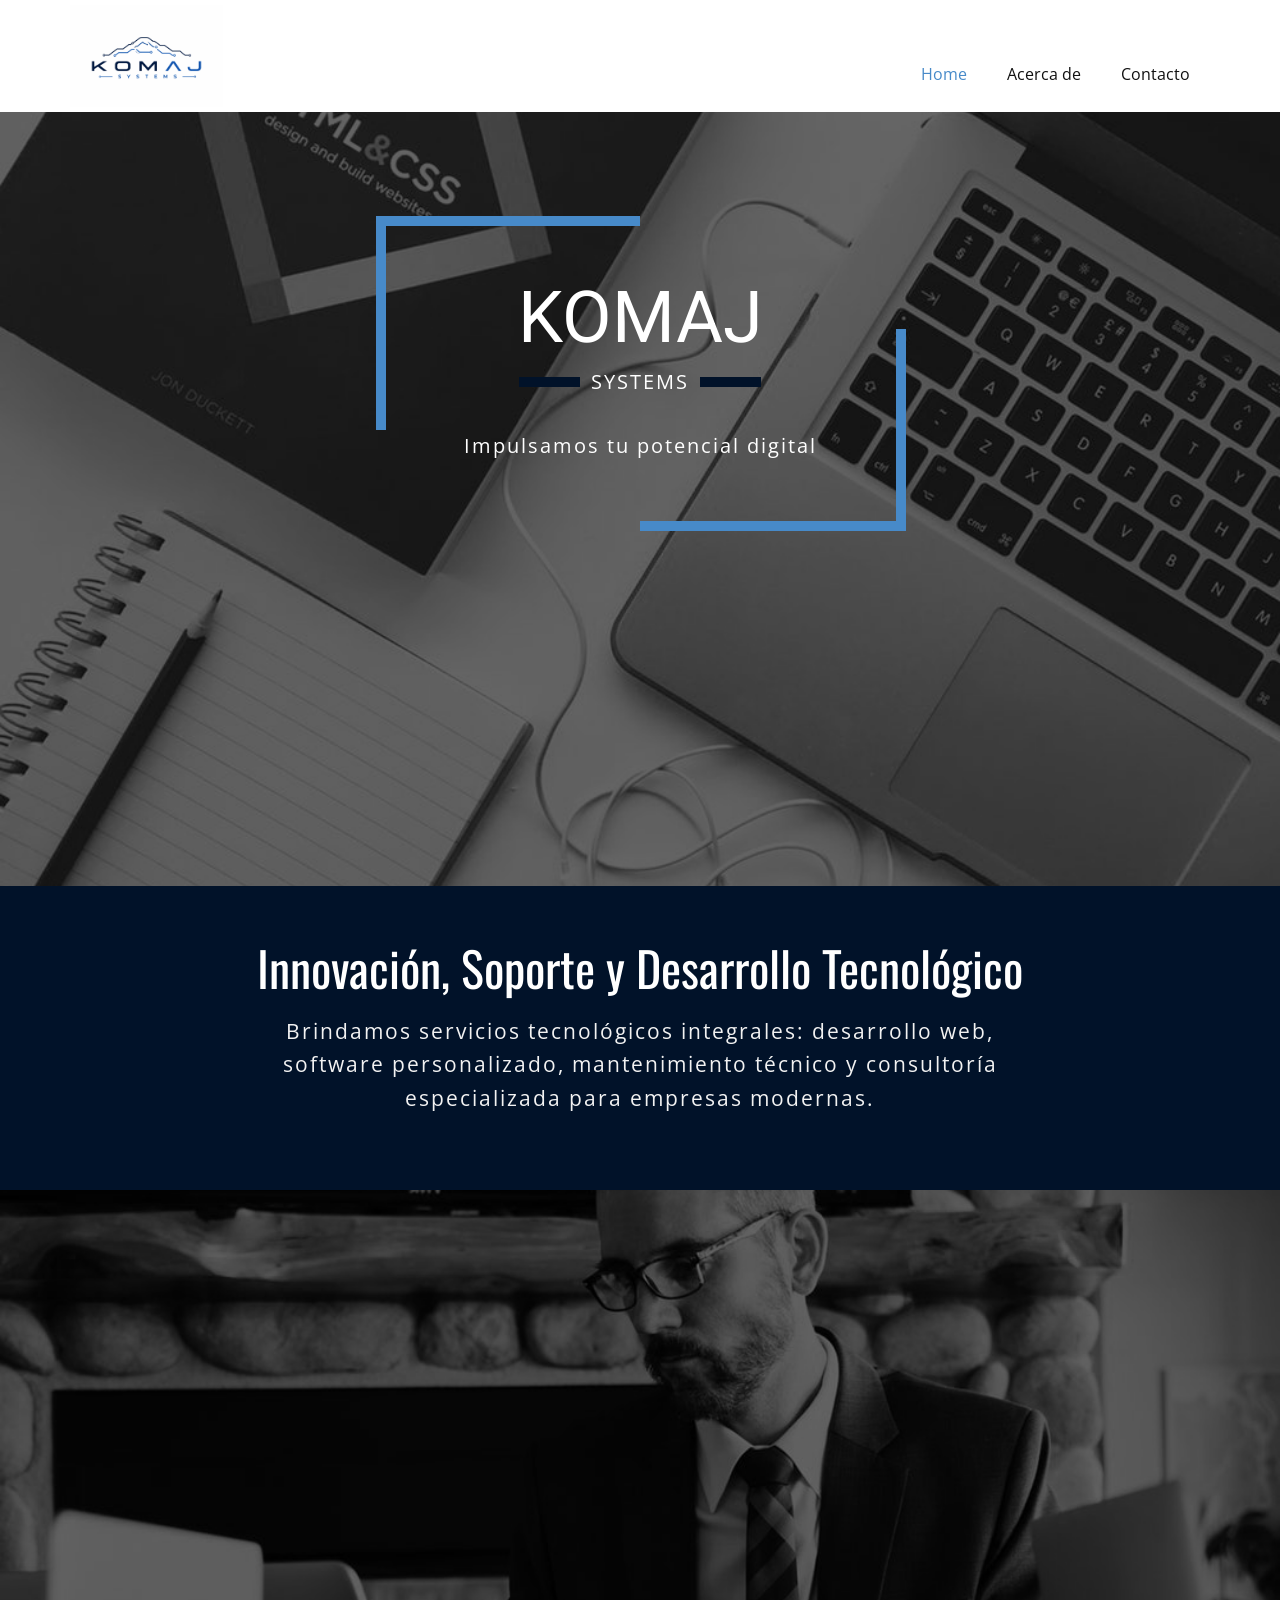
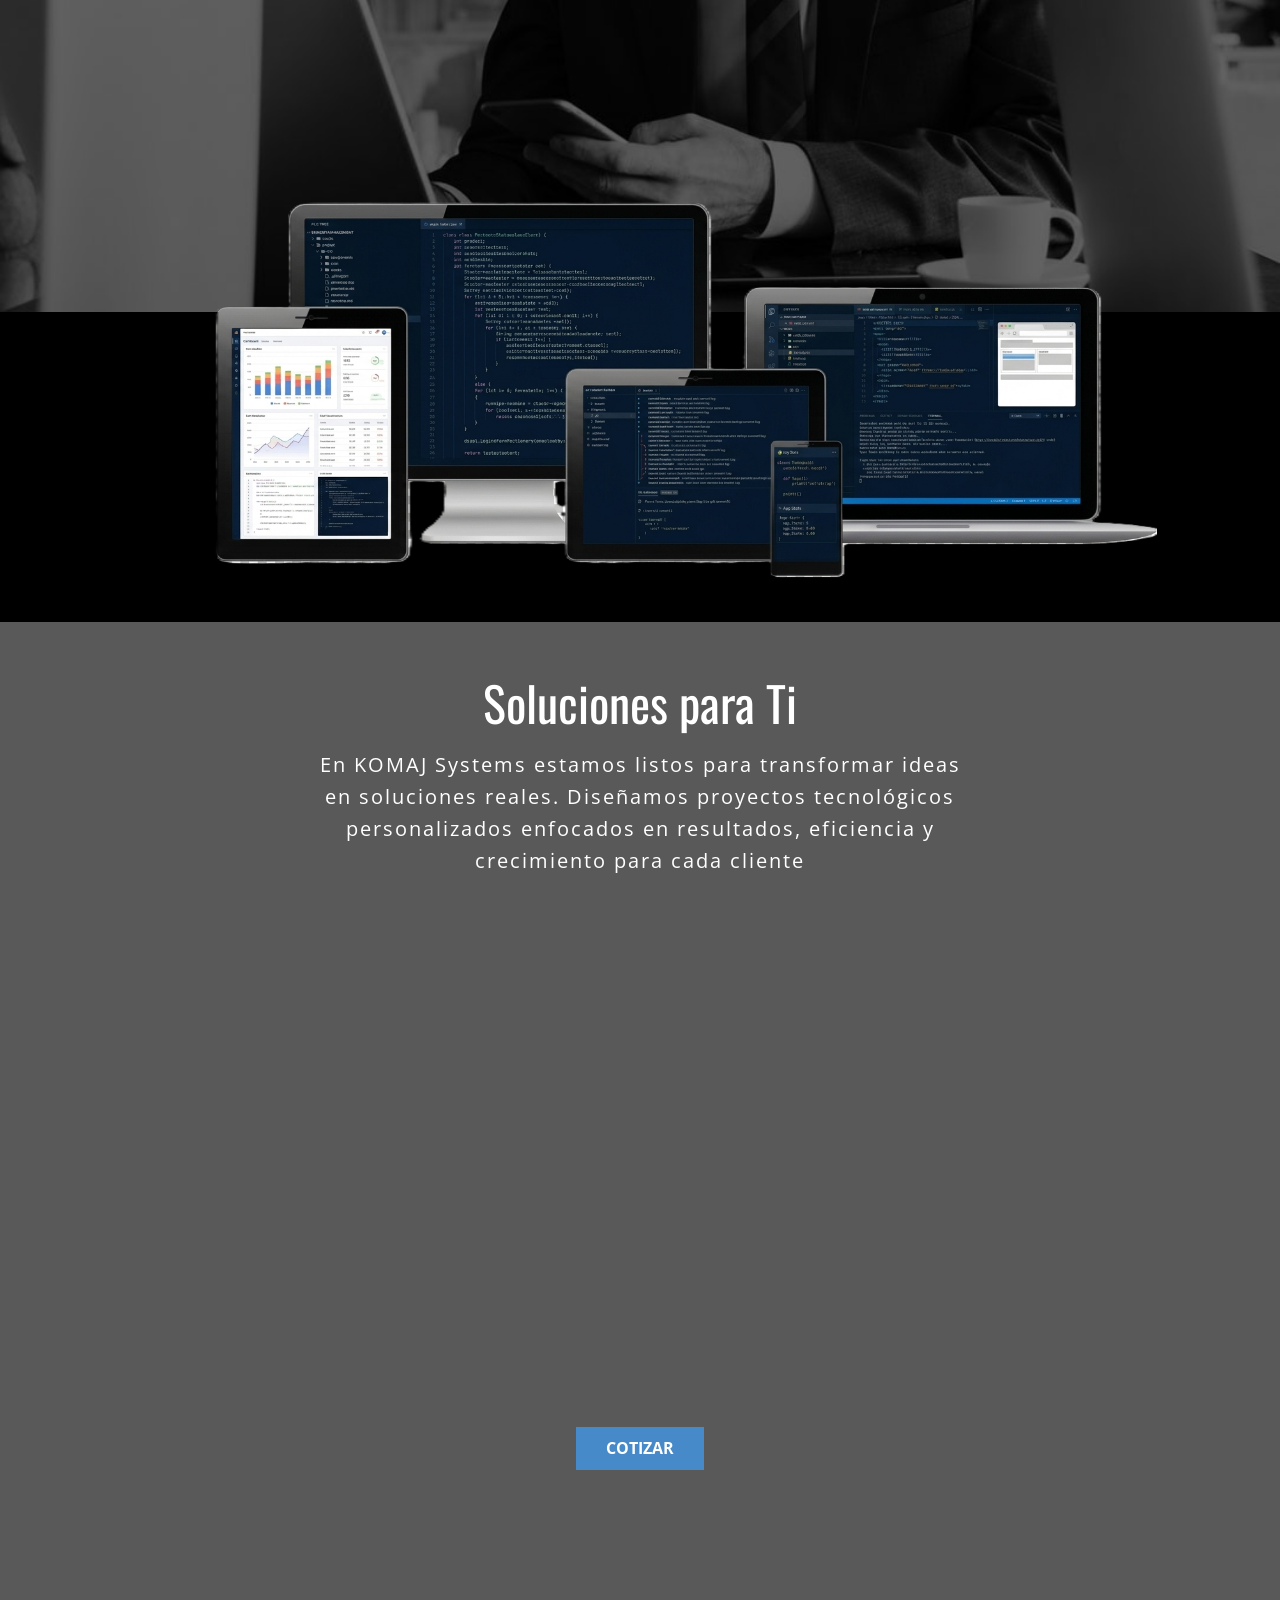
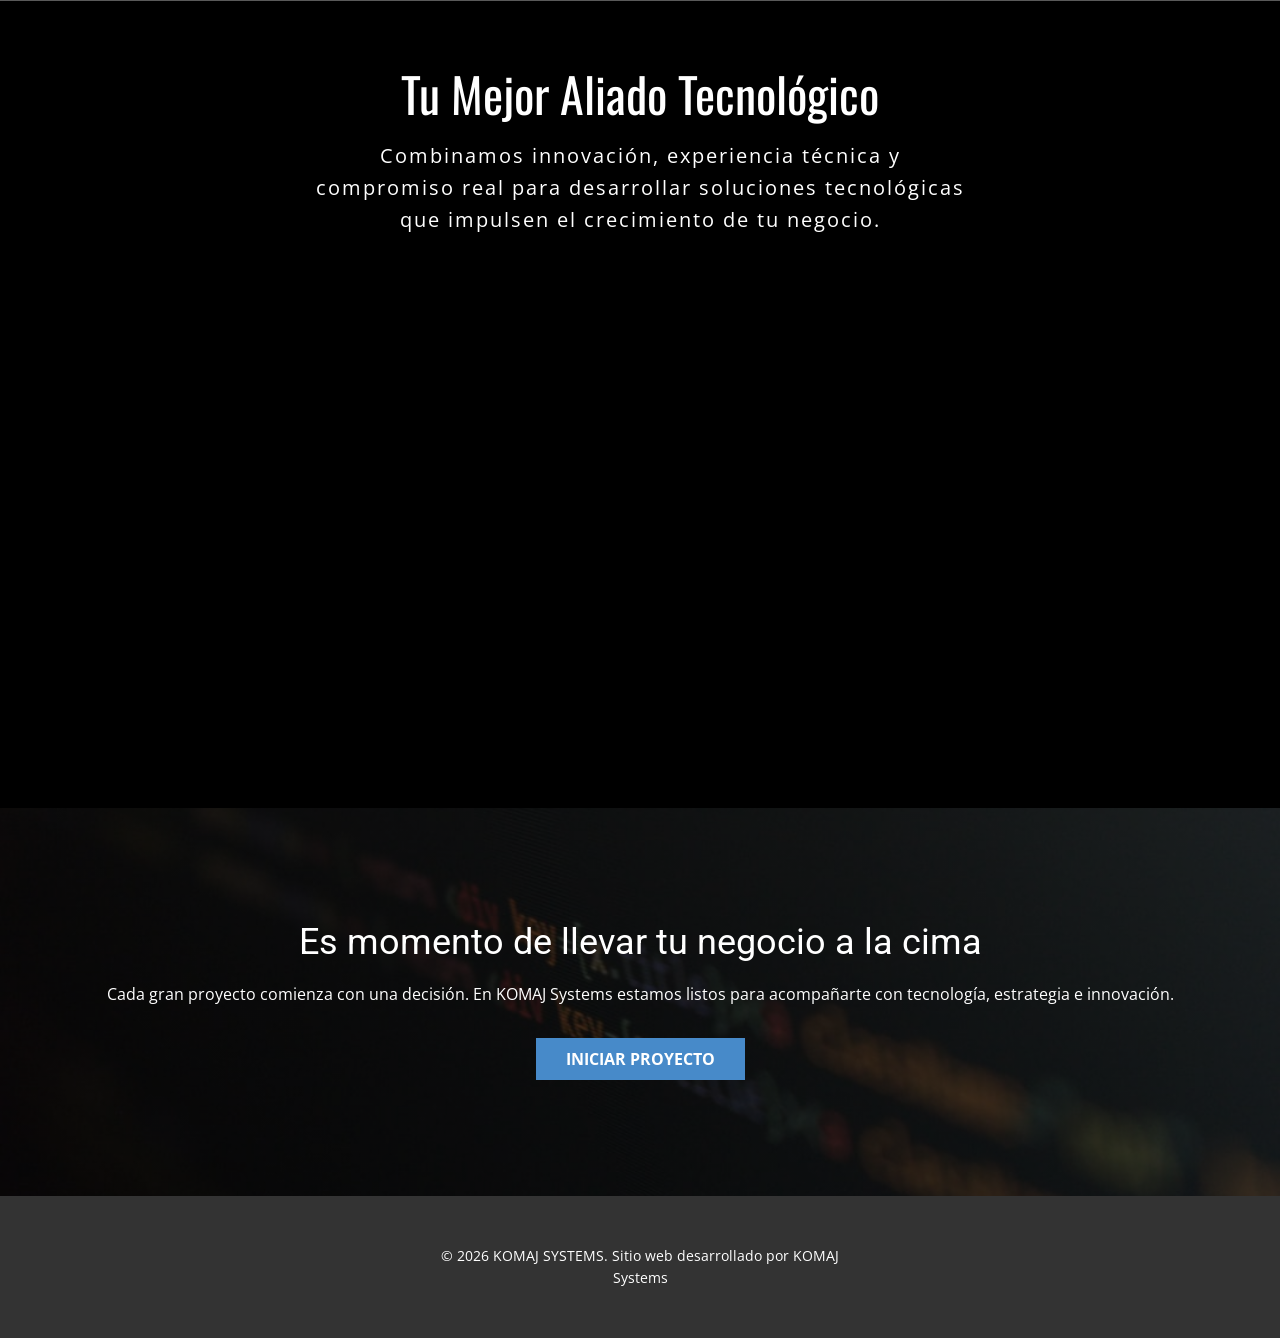
<file: index.html>
<!DOCTYPE html>
<html style="font-size: 16px;" lang="es"><head>
    <meta name="viewport" content="width=device-width, initial-scale=1.0">
    <meta charset="utf-8">
    <meta name="keywords" content="Estudio de desarrollo web, Mercadeo por Internet, Encontrar, Conectar, Crecer, Nuestros últimos proyectos, ¿Porque nosotros?, Experiencia en la industria + Equipo enfocado en láser =, ÉXITO, Pregunte a nuestros clientes, Pregunte a nuestros clientes">
    <meta name="description" content="">
    <title>Home</title>
    <link rel="stylesheet" href="nicepage.css" media="screen">
<link rel="stylesheet" href="index.css" media="screen">
    <script class="u-script" type="text/javascript" src="jquery.js" defer=""></script>
    <script class="u-script" type="text/javascript" src="nicepage.js" defer=""></script>
    <meta name="generator" content="Nicepage 8.4.0, nicepage.com">
    
    
    
    
    
    
    
    
    
    <link id="u-page-google-font" rel="stylesheet" href="https://fonts.googleapis.com/css2?display=swap&amp;family=Roboto:ital,wght@0,100;0,200;0,300;0,400;0,500;0,600;0,700;0,800;0,900;1,100;1,200;1,300;1,400;1,500;1,600;1,700;1,800;1,900&amp;family=Open+Sans:ital,wght@0,300;0,400;0,500;0,600;0,700;0,800;1,300;1,400;1,500;1,600;1,700;1,800&amp;family=Oswald:wght@200;300;400;500;600;700">
    <script type="application/ld+json">{
		"@context": "http://schema.org",
		"@type": "Organization",
		"name": "",
		"logo": "images/logo.png"
}</script>
    <meta name="theme-color" content="#478ac9">
    <meta property="og:title" content="Home">
    <meta property="og:type" content="website">
  <meta data-intl-tel-input-cdn-path="intlTelInput/"></head>
  <body data-home-page="Home.html" data-home-page-title="Home" data-path-to-root="./" data-include-products="false" class="u-body u-clearfix u-xl-mode" data-lang="es"><header class="u-clearfix u-header u-header" id="header"><div class="u-clearfix u-sheet u-valign-middle-lg u-valign-middle-md u-valign-middle-sm u-valign-middle-xs u-sheet-1">
        <a href="#" class="u-image u-logo u-image-1" data-image-width="1536" data-image-height="1024">
          <img src="images/logo.png" class="u-logo-image u-logo-image-1">
        </a>
        <nav class="u-menu u-menu-one-level u-offcanvas u-menu-1" role="navigation" aria-label="Menu navigation">
          <div class="menu-collapse" style="font-size: 1rem; letter-spacing: 0px;">
            <a class="u-button-style u-custom-left-right-menu-spacing u-custom-padding-bottom u-custom-top-bottom-menu-spacing u-hamburger-link u-nav-link u-text-active-palette-1-base u-text-hover-palette-2-base" href="#" tabindex="-1" aria-label="Open menu" aria-controls="1984">
              <svg class="u-svg-link" viewBox="0 0 24 24"><use xlink:href="#menu-hamburger"></use></svg>
              <svg class="u-svg-content" version="1.1" id="menu-hamburger" viewBox="0 0 16 16" x="0px" y="0px" xmlns:xlink="http://www.w3.org/1999/xlink" xmlns="http://www.w3.org/2000/svg"><g><rect y="1" width="16" height="2"></rect><rect y="7" width="16" height="2"></rect><rect y="13" width="16" height="2"></rect>
</g></svg>
            </a>
          </div>
          <div class="u-custom-menu u-nav-container">
            <ul class="u-nav u-unstyled u-nav-1" role="menubar"><li role="none" class="u-nav-item"><a role="menuitem" class="u-button-style u-nav-link u-text-active-palette-1-base u-text-hover-palette-2-base u-nav-link-2" href="./">Home</a>
</li><li role="none" class="u-nav-item"><a role="menuitem" class="u-button-style u-nav-link u-text-active-palette-1-base u-text-hover-palette-2-base u-nav-link-2" href="Acerca-de.html">Acerca de</a>
</li><li role="none" class="u-nav-item"><a role="menuitem" class="u-button-style u-nav-link u-text-active-palette-1-base u-text-hover-palette-2-base u-nav-link-2" href="Contacto.html">Contacto</a>
</li></ul>
          </div>
          <div class="u-custom-menu u-nav-container-collapse" id="1984" role="region" aria-label="Menu panel">
            <div class="u-black u-container-style u-inner-container-layout u-opacity u-opacity-95 u-sidenav">
              <div class="u-inner-container-layout u-sidenav-overflow">
                <div class="u-menu-close" tabindex="-1" aria-label="Close menu"></div>
                <ul class="u-align-center u-nav u-popupmenu-items u-unstyled u-nav-2" role="menubar"><li role="none" class="u-nav-item"><a role="menuitem" class="u-button-style u-nav-link" href="./">Home</a>
</li><li role="none" class="u-nav-item"><a role="menuitem" class="u-button-style u-nav-link" href="Acerca-de.html">Acerca de</a>
</li><li role="none" class="u-nav-item"><a role="menuitem" class="u-button-style u-nav-link" href="Contacto.html">Contacto</a>
</li></ul>
              </div>
            </div>
            <div class="u-black u-menu-overlay u-opacity u-opacity-70"></div>
          </div>
        </nav>
      </div></header> 
    <section class="u-clearfix u-image u-section-1" id="block-1" data-image-width="1000" data-image-height="750">
      <div class="u-clearfix u-sheet u-sheet-1">
        <div class="u-align-center u-clearfix u-group-elements u-group-elements-1" data-animation-name="customAnimationIn" data-animation-duration="1000" data-animation-delay="0">
          <h1 class="u-align-center u-custom-font u-font-roboto u-text u-text-body-alt-color u-title u-text-1" data-animation-name="customAnimationIn" data-animation-duration="2000" data-animation-delay="0">KOMAJ </h1>
          <div class="u-align-center u-clearfix u-group-elements u-group-elements-2" data-animation-name="customAnimationIn" data-animation-duration="2000" data-animation-delay="0">
            <p class="u-align-center u-text u-text-body-alt-color u-text-2">SYSTEMS</p>
            <div class="u-border-10 u-border-color-var u-line u-line-horizontal u-line-1"></div>
            <div class="u-border-10 u-border-color-var u-line u-line-horizontal u-line-2"></div>
          </div>
          <p class="u-align-center u-text u-text-body-alt-color u-text-3" data-animation-name="customAnimationIn" data-animation-duration="1000" data-animation-delay="0">Impulsamos tu potencial digital </p>
          <div class="u-border-10 u-border-color-var u-shape u-shape-bottom u-shape-right u-shape-1" data-animation-name="customAnimationIn" data-animation-duration="1000" data-animation-delay="0"></div>
          <div class="u-border-10 u-border-color-var u-shape u-shape-left u-shape-top u-shape-2" data-animation-name="customAnimationIn" data-animation-duration="1000" data-animation-delay="0"></div>
        </div>
      </div>
    </section>
    <section class="u-clearfix u-color-var u-section-2" id="block-2">
      <div class="u-clearfix u-sheet u-sheet-1">
        <div class="u-container-style u-group u-group-1">
          <div class="u-container-layout u-valign-middle u-container-layout-1">
            <h2 class="u-align-center u-custom-font u-font-oswald u-text u-text-white u-text-1">Innovación, Soporte y Desarrollo Tecnológico </h2>
            <p class="u-align-center u-text u-text-grey-5 u-text-2"> Brindamos servicios tecnológicos integrales: desarrollo web, software personalizado, mantenimie​​nto técnico y cons​ultoría especializada para empresas modernas.</p>
          </div>
        </div>
      </div>
    </section>
    <section class="u-clearfix u-image u-section-3" id="block-3">
      <div class="u-clearfix u-sheet u-sheet-1">
        <div class="data-layout-selected u-clearfix u-expanded-width-lg u-expanded-width-md u-expanded-width-xl u-expanded-width-xs u-gutter-20 u-layout-wrap u-layout-wrap-1" data-animation-name="fadeIn" data-animation-duration="1000" data-animation-delay="0">
          <div class="u-layout">
            <div class="u-layout-row">
              <div class="u-align-center u-container-align-center u-container-style u-layout-cell u-left-cell u-size-20 u-size-20-md u-layout-cell-1">
                <div class="u-container-layout u-valign-middle-lg u-valign-middle-sm u-valign-middle-xl">
                  <div class="u-palette-1-base u-shape u-shape-rectangle u-shape-1"></div>
                  <h3 class="u-text u-text-body-alt-color u-text-1">01</h3>
                  <h2 class="u-custom-font u-font-oswald u-text u-text-body-alt-color u-text-2">Analizamos </h2>
                  <p class="u-text u-text-body-alt-color u-text-3"> Analizamos&nbsp;los desafíos tecnológicos de tu negocio y proponemos soluciones claras para mejorar rendimiento, organización y presencia digital.</p>
                </div>
              </div>
              <div class="u-container-style u-layout-cell u-size-20 u-size-20-md u-layout-cell-2">
                <div class="u-container-layout">
                  <div class="u-palette-1-base u-shape u-shape-rectangle u-shape-2"></div>
                  <h3 class="u-align-center u-text u-text-body-alt-color u-text-4">02</h3>
                  <h2 class="u-align-center u-custom-font u-font-oswald u-text u-text-body-alt-color u-text-5">Conectamos</h2>
                  <p class="u-align-center u-text u-text-body-alt-color u-text-6"> Integramos herramientas digitales, sistemas y plataformas que conectan tu empresa con clientes, procesos y nuevas oportunidades.</p>
                </div>
              </div>
              <div class="u-container-style u-layout-cell u-right-cell u-size-20 u-size-20-md u-layout-cell-3">
                <div class="u-container-layout u-valign-middle-lg u-valign-middle-xl">
                  <div class="u-palette-1-base u-shape u-shape-rectangle u-shape-3"></div>
                  <h3 class="u-align-center u-text u-text-body-alt-color u-text-7">03</h3>
                  <h2 class="u-align-center u-custom-font u-font-oswald u-text u-text-body-alt-color u-text-8">Potenciamos </h2>
                  <p class="u-align-center u-text u-text-body-alt-color u-text-9"> Impulsamos tu crecimiento con tecnología escalable, soporte constante y estrategias digitales orientadas a resultados reales.</p>
                </div>
              </div>
            </div>
          </div>
        </div>
      </div>
    </section>
    <section class="u-black u-clearfix u-section-4" id="block-4">
      <div class="u-clearfix u-sheet u-sheet-1">
        <img class="u-expanded-width u-image u-image-contain u-image-1" src="images/Gemini_Generated_Image_193xat193xat193x.png" data-image-width="1619" data-image-height="656">
      </div>
    </section>
    <section class="u-clearfix u-image u-shading u-section-5" id="block-5">
      <div class="u-clearfix u-sheet u-sheet-1">
        <div class="u-container-style u-group u-group-1">
          <div class="u-container-layout u-valign-middle-md u-valign-middle-sm u-container-layout-1">
            <h2 class="u-align-center u-custom-font u-font-oswald u-text u-text-1">Soluciones para Ti </h2>
            <p class="u-align-center u-text u-text-2"> En KOMAJ Systems estamos listos para transformar ideas en soluciones reales. Diseñamos proyectos tecnológicos personalizados enfocados en resultados, eficiencia y crecimiento para cada cliente</p>
          </div>
        </div>
        <div class="custom-expanded u-list u-list-1" data-animation-name="customAnimationIn" data-animation-duration="2000" data-animation-delay="0">
          <div class="u-repeater u-repeater-1">
            <div class="u-container-align-left-md u-container-align-left-sm u-container-align-left-xs u-container-style u-list-item u-repeater-item">
              <div class="u-container-layout u-similar-container u-valign-top-md u-valign-top-sm u-valign-top-xs u-container-layout-2"><span class="u-color-var u-file-icon u-icon u-icon-circle u-text-white u-icon-1"><img src="images/1150575-ef55b486.png" alt=""></span>
                <div class="u-container-style u-group u-group-2">
                  <div class="u-container-layout u-valign-top u-container-layout-3">
                    <h5 class="u-text u-text-3">Sitios Web Profesionales</h5>
                    <p class="u-text u-text-4">Diseño moderno, rápido y adaptable.</p>
                  </div>
                </div>
              </div>
            </div>
            <div class="u-container-align-left-md u-container-align-left-sm u-container-align-left-xs u-container-style u-list-item u-repeater-item">
              <div class="u-container-layout u-similar-container u-valign-top-md u-valign-top-sm u-valign-top-xs u-container-layout-4"><span class="u-color-var u-file-icon u-icon u-icon-circle u-text-white u-icon-2"><img src="images/1903520-a7147ba9.png" alt=""></span>
                <div class="u-container-style u-group u-video-cover u-group-3">
                  <div class="u-container-layout u-valign-top u-container-layout-5">
                    <h5 class="u-text u-text-default u-text-5">Sistemas a Medida </h5>
                    <p class="u-text u-text-default u-text-6"> Automatiza procesos y mejora productividad.</p>
                  </div>
                </div>
              </div>
            </div>
            <div class="u-container-align-left-md u-container-align-left-sm u-container-align-left-xs u-container-style u-list-item u-repeater-item">
              <div class="u-container-layout u-similar-container u-valign-top-md u-valign-top-sm u-valign-top-xs u-container-layout-6"><span class="u-color-var u-file-icon u-icon u-icon-circle u-text-white u-icon-3"><img src="images/2818830-176b9869.png" alt=""></span>
                <div class="u-container-style u-group u-video-cover u-group-4">
                  <div class="u-container-layout u-valign-top u-container-layout-7">
                    <h5 class="u-text u-text-default u-text-7">Soporte Técnico</h5>
                    <p class="u-text u-text-default u-text-8"> Mantenimiento y soluciones informáticas.</p>
                  </div>
                </div>
              </div>
            </div>
            <div class="u-container-align-left-md u-container-align-left-sm u-container-align-left-xs u-container-style u-list-item u-repeater-item">
              <div class="u-container-layout u-similar-container u-valign-top-md u-valign-top-sm u-valign-top-xs u-container-layout-8"><span class="u-color-var u-file-icon u-icon u-icon-circle u-text-white u-icon-4"><img src="images/4541985-8c0c681e.png" alt=""></span>
                <div class="u-container-style u-group u-video-cover u-group-5">
                  <div class="u-container-layout u-valign-top u-container-layout-9">
                    <h5 class="u-text u-text-default u-text-9">Infraestructura Tecnológica</h5>
                    <p class="u-text u-text-default u-text-10"> Redes, cámaras, equipos y conectividad.</p>
                  </div>
                </div>
              </div>
            </div>
          </div>
        </div>
        <a href="Contacto.html" data-page-id="46492682" class="u-btn u-button-style u-color-var u-text-white u-btn-1" title="Contacto"> COTIZAR<span style="font-size: 1rem;"></span>
        </a>
      </div>
    </section>
    <section class="u-black u-clearfix u-section-6" id="block-6">
      <div class="u-clearfix u-sheet u-sheet-1">
        <div class="u-align-center u-container-align-center u-container-style u-expanded-width-xs u-group u-group-1">
          <div class="u-container-layout u-valign-middle-lg u-valign-middle-md u-valign-middle-sm u-valign-middle-xs u-container-layout-1">
            <h2 class="u-custom-font u-font-oswald u-text u-text-1"> Tu Mejor Aliado Tecnológico</h2>
            <p class="u-text u-text-2"> Combinamos innovación, experiencia técnica y compromiso real para desarrollar soluciones tecnológicas que impulsen el crecimiento de tu negocio.</p>
          </div>
        </div>
        <div class="data-layout-selected u-clearfix u-expanded-width u-gutter-20 u-layout-wrap u-layout-wrap-1" data-animation-name="customAnimationIn" data-animation-duration="2000" data-animation-delay="0">
          <div class="u-layout">
            <div class="u-layout-col">
              <div class="u-size-30">
                <div class="u-layout-row">
                  <div class="u-container-style u-layout-cell u-left-cell u-size-30 u-layout-cell-1">
                    <div class="u-container-layout"><span class="u-file-icon u-icon u-text-palette-1-base u-icon-1"><img src="images/6041041-30a7b10a.png" alt=""></span>
                      <h3 class="u-custom-font u-font-oswald u-text u-text-3"> Soluciones Inteligentes </h3>
                      <p class="u-text u-text-4"> Creamos ideas tecnológicas prácticas, modernas y enfocadas en resultados reales para tu empresa.</p>
                    </div>
                  </div>
                  <div class="u-container-style u-layout-cell u-right-cell u-size-30 u-layout-cell-2">
                    <div class="u-container-layout"><span class="u-icon u-icon-circle u-text-palette-1-base u-icon-2"><svg class="u-svg-link" preserveAspectRatio="xMidYMin slice" viewBox="0 0 60 60" style=""><use xlink:href="#svg-4956"></use></svg><svg class="u-svg-content" viewBox="0 0 60 60" x="0px" y="0px" id="svg-4956" style="enable-background:new 0 0 60 60;"><path d="M55.014,45.389l-9.553-4.776C44.56,40.162,44,39.256,44,38.248v-3.381c0.229-0.28,0.47-0.599,0.719-0.951  c1.239-1.75,2.232-3.698,2.954-5.799C49.084,27.47,50,26.075,50,24.5v-4c0-0.963-0.36-1.896-1-2.625v-5.319  c0.056-0.55,0.276-3.824-2.092-6.525C44.854,3.688,41.521,2.5,37,2.5s-7.854,1.188-9.908,3.53c-1.435,1.637-1.918,3.481-2.064,4.805  C23.314,9.949,21.294,9.5,19,9.5c-10.389,0-10.994,8.855-11,9v4.579c-0.648,0.706-1,1.521-1,2.33v3.454  c0,1.079,0.483,2.085,1.311,2.765c0.825,3.11,2.854,5.46,3.644,6.285v2.743c0,0.787-0.428,1.509-1.171,1.915l-6.653,4.173  C1.583,48.134,0,50.801,0,53.703V57.5h14h2h44v-4.043C60,50.019,58.089,46.927,55.014,45.389z M14,53.262V55.5H2v-1.797  c0-2.17,1.184-4.164,3.141-5.233l6.652-4.173c1.333-0.727,2.161-2.121,2.161-3.641v-3.591l-0.318-0.297  c-0.026-0.024-2.683-2.534-3.468-5.955l-0.091-0.396l-0.342-0.22C9.275,29.899,9,29.4,9,28.863v-3.454  c0-0.36,0.245-0.788,0.671-1.174L10,23.938l-0.002-5.38C10.016,18.271,10.537,11.5,19,11.5c2.393,0,4.408,0.553,6,1.644v4.731  c-0.64,0.729-1,1.662-1,2.625v4c0,0.304,0.035,0.603,0.101,0.893c0.027,0.116,0.081,0.222,0.118,0.334  c0.055,0.168,0.099,0.341,0.176,0.5c0.001,0.002,0.002,0.003,0.003,0.005c0.256,0.528,0.629,1,1.099,1.377  c0.005,0.019,0.011,0.036,0.016,0.054c0.06,0.229,0.123,0.457,0.191,0.68l0.081,0.261c0.014,0.046,0.031,0.093,0.046,0.139  c0.035,0.108,0.069,0.215,0.105,0.321c0.06,0.175,0.123,0.356,0.196,0.553c0.031,0.082,0.065,0.156,0.097,0.237  c0.082,0.209,0.164,0.411,0.25,0.611c0.021,0.048,0.039,0.1,0.06,0.147l0.056,0.126c0.026,0.058,0.053,0.11,0.079,0.167  c0.098,0.214,0.194,0.421,0.294,0.621c0.016,0.032,0.031,0.067,0.047,0.099c0.063,0.125,0.126,0.243,0.189,0.363  c0.108,0.206,0.214,0.4,0.32,0.588c0.052,0.092,0.103,0.182,0.154,0.269c0.144,0.246,0.281,0.472,0.414,0.682  c0.029,0.045,0.057,0.092,0.085,0.135c0.242,0.375,0.452,0.679,0.626,0.916c0.046,0.063,0.086,0.117,0.125,0.17  c0.022,0.029,0.052,0.071,0.071,0.097v3.309c0,0.968-0.528,1.856-1.377,2.32l-2.646,1.443l-0.461-0.041l-0.188,0.395l-5.626,3.069  C15.801,46.924,14,49.958,14,53.262z M58,55.5H16v-2.238c0-2.571,1.402-4.934,3.659-6.164l8.921-4.866  C30.073,41.417,31,39.854,31,38.155v-4.018v-0.001l-0.194-0.232l-0.038-0.045c-0.002-0.003-0.064-0.078-0.165-0.21  c-0.006-0.008-0.012-0.016-0.019-0.024c-0.053-0.069-0.115-0.152-0.186-0.251c-0.001-0.002-0.002-0.003-0.003-0.005  c-0.149-0.207-0.336-0.476-0.544-0.8c-0.005-0.007-0.009-0.015-0.014-0.022c-0.098-0.153-0.202-0.32-0.308-0.497  c-0.008-0.013-0.016-0.026-0.024-0.04c-0.226-0.379-0.466-0.808-0.705-1.283c0,0-0.001-0.001-0.001-0.002  c-0.127-0.255-0.254-0.523-0.378-0.802l0,0c-0.017-0.039-0.035-0.077-0.052-0.116h0c-0.055-0.125-0.11-0.256-0.166-0.391  c-0.02-0.049-0.04-0.1-0.06-0.15c-0.052-0.131-0.105-0.263-0.161-0.414c-0.102-0.272-0.198-0.556-0.29-0.849l-0.055-0.178  c-0.006-0.02-0.013-0.04-0.019-0.061c-0.094-0.316-0.184-0.639-0.26-0.971l-0.091-0.396l-0.341-0.22  C26.346,25.803,26,25.176,26,24.5v-4c0-0.561,0.238-1.084,0.67-1.475L27,18.728V12.5v-0.354l-0.027-0.021  c-0.034-0.722,0.009-2.935,1.623-4.776C30.253,5.458,33.081,4.5,37,4.5c3.905,0,6.727,0.951,8.386,2.828  c1.947,2.201,1.625,5.017,1.623,5.041L47,18.728l0.33,0.298C47.762,19.416,48,19.939,48,20.5v4c0,0.873-0.572,1.637-1.422,1.899  l-0.498,0.153l-0.16,0.495c-0.669,2.081-1.622,4.003-2.834,5.713c-0.297,0.421-0.586,0.794-0.837,1.079L42,34.123v4.125  c0,1.77,0.983,3.361,2.566,4.153l9.553,4.776C56.513,48.374,58,50.78,58,53.457V55.5z"></path></svg></span>
                      <h3 class="u-custom-font u-font-oswald u-text u-text-5">Soporte Confiable</h3>
                      <p class="u-text u-text-6"> Brindamos acompañamiento técnico, mantenimiento y atención oportuna cuando más lo necesites.</p>
                    </div>
                  </div>
                </div>
              </div>
              <div class="u-size-30">
                <div class="u-layout-row">
                  <div class="u-container-style u-layout-cell u-left-cell u-size-30 u-layout-cell-3">
                    <div class="u-container-layout u-valign-middle-xs"><span class="u-file-icon u-icon u-text-palette-1-base u-icon-3"><img src="images/1357771-63ccf936.png" alt=""></span>
                      <h3 class="u-custom-font u-font-oswald u-text u-text-7">Equipo profesional</h3>
                      <p class="u-text u-text-8"> Profesionales en Tecnologías de la Información capacitados para transformar desafíos digitales en oportunidades de crecimiento mediante soluciones de calidad.</p>
                    </div>
                  </div>
                  <div class="u-container-style u-layout-cell u-right-cell u-size-30 u-layout-cell-4">
                    <div class="u-container-layout"><span class="u-file-icon u-icon u-text-palette-1-base u-icon-4"><img src="images/5532889-fb00ad78.png" alt=""></span>
                      <h3 class="u-custom-font u-font-oswald u-text u-text-9">Entrega Ágil </h3>
                      <p class="u-text u-text-10"> Trabajamos con eficiencia y organización para entregar soluciones rápidas sin descuidar los detalles. </p>
                    </div>
                  </div>
                </div>
              </div>
            </div>
          </div>
        </div>
      </div>
    </section>
    <section class="u-align-center u-clearfix u-container-align-center u-image u-shading u-section-7" src="" data-image-width="1280" data-image-height="854" id="block-8">
      <div class="u-align-center u-clearfix u-sheet u-valign-middle u-sheet-1">
        <h2 class="u-text u-text-default u-text-1"> Es momento de llevar tu negocio a la cima</h2>
        <p class="u-text u-text-2"> Cada gran proyecto comienza con una decisión. En KOMAJ Systems estamos listos para acompañarte con tecnología, estrategia e innovación.</p>
        <a href="Contacto.html" data-page-id="46492682" class="u-border-none u-btn u-button-style u-hover-palette-1-base u-palette-1-base u-text-white u-btn-1" title="Contacto">iNICIAR PROYECTO </a>
      </div>
    </section>
    
    
    
    <footer class="u-align-center u-clearfix u-container-align-center u-footer u-grey-80 u-footer" id="footer"><div class="u-clearfix u-sheet u-sheet-1">
        <p class="u-small-text u-text u-text-variant u-text-1"> © 2026 KOMAJ SYSTEMS. Sitio web desarrollado por KOMAJ Systems</p>
      </div></footer>
    
  
</body></html>
</file>
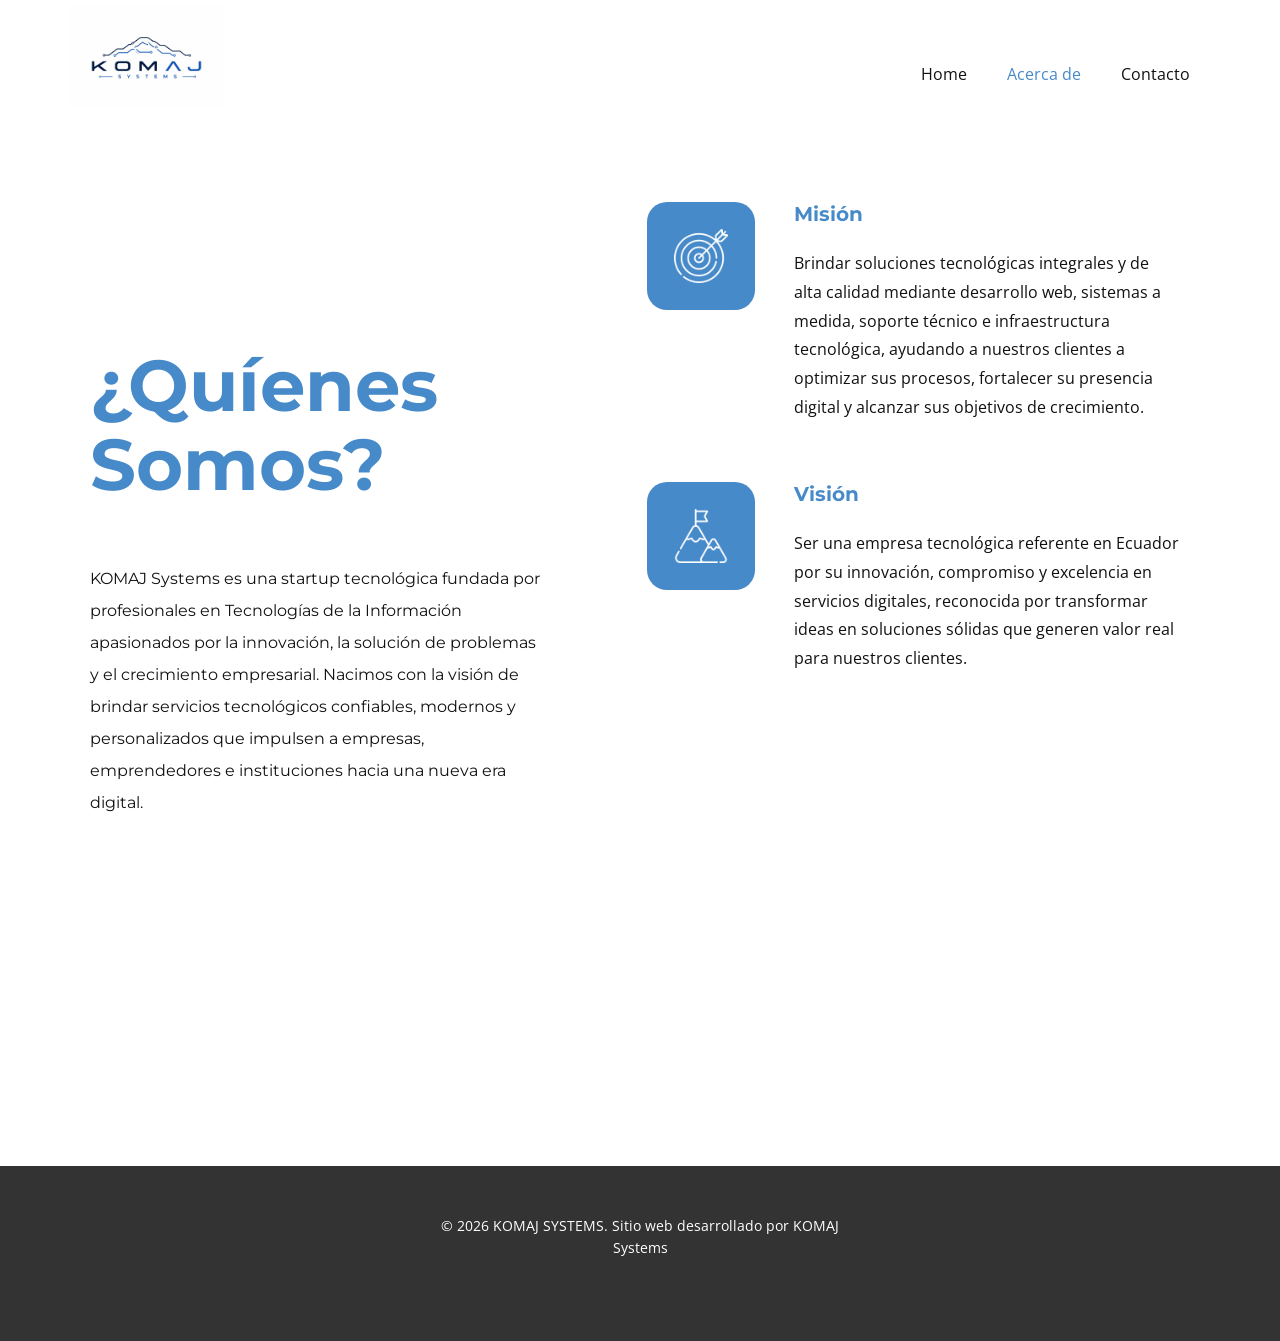
<file: Acerca-de.html>
<!DOCTYPE html>
<html style="font-size: 16px;" lang="es"><head>
    <meta name="viewport" content="width=device-width, initial-scale=1.0">
    <meta charset="utf-8">
    <meta name="keywords" content="¿Quíenes Somos?">
    <meta name="description" content="">
    <title>Acerca de</title>
    <link rel="stylesheet" href="nicepage.css" media="screen">
<link rel="stylesheet" href="Acerca-de.css" media="screen">
    <script class="u-script" type="text/javascript" src="jquery.js" defer=""></script>
    <script class="u-script" type="text/javascript" src="nicepage.js" defer=""></script>
    <meta name="generator" content="Nicepage 8.4.0, nicepage.com">
    
    
    
    <link id="u-page-google-font" rel="stylesheet" href="https://fonts.googleapis.com/css2?display=swap&amp;family=Roboto:ital,wght@0,100;0,200;0,300;0,400;0,500;0,600;0,700;0,800;0,900;1,100;1,200;1,300;1,400;1,500;1,600;1,700;1,800;1,900&amp;family=Open+Sans:ital,wght@0,300;0,400;0,500;0,600;0,700;0,800;1,300;1,400;1,500;1,600;1,700;1,800&amp;family=Montserrat:ital,wght@0,100;0,200;0,300;0,400;0,500;0,600;0,700;0,800;0,900;1,100;1,200;1,300;1,400;1,500;1,600;1,700;1,800;1,900">
    <script type="application/ld+json">{
		"@context": "http://schema.org",
		"@type": "Organization",
		"name": "",
		"logo": "images/logo.png"
}</script>
    <meta name="theme-color" content="#478ac9">
    <meta property="og:title" content="Acerca de">
    <meta property="og:type" content="website">
  <meta data-intl-tel-input-cdn-path="intlTelInput/"></head>
  <body data-path-to-root="./" data-include-products="false" class="u-body u-clearfix u-xl-mode" data-lang="es"><header class="u-clearfix u-header u-header" id="header"><div class="u-clearfix u-sheet u-valign-middle-lg u-valign-middle-md u-valign-middle-sm u-valign-middle-xs u-sheet-1">
        <a href="#" class="u-image u-logo u-image-1" data-image-width="1536" data-image-height="1024">
          <img src="images/logo.png" class="u-logo-image u-logo-image-1">
        </a>
        <nav class="u-menu u-menu-one-level u-offcanvas u-menu-1" role="navigation" aria-label="Menu navigation">
          <div class="menu-collapse" style="font-size: 1rem; letter-spacing: 0px;">
            <a class="u-button-style u-custom-left-right-menu-spacing u-custom-padding-bottom u-custom-top-bottom-menu-spacing u-hamburger-link u-nav-link u-text-active-palette-1-base u-text-hover-palette-2-base" href="#" tabindex="-1" aria-label="Open menu" aria-controls="1984">
              <svg class="u-svg-link" viewBox="0 0 24 24"><use xlink:href="#menu-hamburger"></use></svg>
              <svg class="u-svg-content" version="1.1" id="menu-hamburger" viewBox="0 0 16 16" x="0px" y="0px" xmlns:xlink="http://www.w3.org/1999/xlink" xmlns="http://www.w3.org/2000/svg"><g><rect y="1" width="16" height="2"></rect><rect y="7" width="16" height="2"></rect><rect y="13" width="16" height="2"></rect>
</g></svg>
            </a>
          </div>
          <div class="u-custom-menu u-nav-container">
            <ul class="u-nav u-unstyled u-nav-1" role="menubar"><li role="none" class="u-nav-item"><a role="menuitem" class="u-button-style u-nav-link u-text-active-palette-1-base u-text-hover-palette-2-base u-nav-link-2" href="./">Home</a>
</li><li role="none" class="u-nav-item"><a role="menuitem" class="u-button-style u-nav-link u-text-active-palette-1-base u-text-hover-palette-2-base u-nav-link-2" href="Acerca-de.html">Acerca de</a>
</li><li role="none" class="u-nav-item"><a role="menuitem" class="u-button-style u-nav-link u-text-active-palette-1-base u-text-hover-palette-2-base u-nav-link-2" href="Contacto.html">Contacto</a>
</li></ul>
          </div>
          <div class="u-custom-menu u-nav-container-collapse" id="1984" role="region" aria-label="Menu panel">
            <div class="u-black u-container-style u-inner-container-layout u-opacity u-opacity-95 u-sidenav">
              <div class="u-inner-container-layout u-sidenav-overflow">
                <div class="u-menu-close" tabindex="-1" aria-label="Close menu"></div>
                <ul class="u-align-center u-nav u-popupmenu-items u-unstyled u-nav-2" role="menubar"><li role="none" class="u-nav-item"><a role="menuitem" class="u-button-style u-nav-link" href="./">Home</a>
</li><li role="none" class="u-nav-item"><a role="menuitem" class="u-button-style u-nav-link" href="Acerca-de.html">Acerca de</a>
</li><li role="none" class="u-nav-item"><a role="menuitem" class="u-button-style u-nav-link" href="Contacto.html">Contacto</a>
</li></ul>
              </div>
            </div>
            <div class="u-black u-menu-overlay u-opacity u-opacity-70"></div>
          </div>
        </nav>
      </div></header>
    <section class="u-align-center u-clearfix u-container-align-center u-section-1" id="block-3">
      <div class="u-clearfix u-sheet u-sheet-1">
        <div class="u-expanded-width-lg u-expanded-width-md u-expanded-width-sm u-expanded-width-xs u-list u-list-1">
          <div class="u-repeater u-repeater-1">
            <div class="u-align-left u-container-align-left u-container-style u-list-item u-repeater-item u-shape-rectangle u-list-item-1" data-animation-name="customAnimationIn" data-animation-duration="1250">
              <div class="u-container-layout u-similar-container u-container-layout-1"><span class="u-file-icon u-icon u-icon-rounded u-palette-1-base u-radius-20 u-text-white u-icon-1"><img src="images/3234841-fa75f5a4.png" alt=""></span>
                <h3 class="u-custom-font u-font-montserrat u-text u-text-default u-text-palette-1-base u-text-1" data-animation-name="customAnimationIn" data-animation-duration="1500" data-animation-delay="500"> Misión</h3>
                <p class="u-text u-text-2" data-animation-name="customAnimationIn" data-animation-duration="1750" data-animation-delay="500" data-animation-direction="Left"> Brindar soluciones tecnológicas integrales y de alta calidad mediante desarrollo web, sistemas a medida, soporte técnico e infraestructura tecnológica, ayudando a nuestros clientes a optimizar sus procesos, fortalecer su presencia digital y alcanzar sus objetivos de crecimiento.<br style="">
                </p>
              </div>
            </div>
            <div class="u-align-left u-container-align-left u-container-style u-list-item u-repeater-item u-shape-rectangle u-list-item-2" data-animation-name="customAnimationIn" data-animation-duration="1250" data-animation-delay="0">
              <div class="u-container-layout u-similar-container u-container-layout-2"><span class="u-file-icon u-icon u-icon-rounded u-palette-1-base u-radius-20 u-text-white u-icon-2"><img src="images/1527179-5e314587.png" alt=""></span>
                <h3 class="u-custom-font u-font-montserrat u-text u-text-default u-text-palette-1-base u-text-3" data-animation-name="customAnimationIn" data-animation-duration="1500" data-animation-delay="500">Visión </h3>
                <p class="u-text u-text-4" data-animation-name="customAnimationIn" data-animation-duration="1750" data-animation-delay="500" data-animation-direction="Left"> Ser una empresa tecnológica referente en Ecuador por su innovación, compromiso y excelencia en servicios digitales, reconocida por transformar ideas en soluciones sólidas que generen valor real para nuestros clientes.<br style="">
                </p>
              </div>
            </div>
            <div class="u-align-left u-container-align-left u-container-style u-list-item u-repeater-item u-shape-rectangle u-list-item-3" data-animation-name="customAnimationIn" data-animation-duration="1250">
              <div class="u-container-layout u-similar-container u-container-layout-3"><span class="u-file-icon u-icon u-icon-rounded u-palette-1-base u-radius-20 u-text-white u-icon-3"><img src="images/149302-dff530b9.png" alt=""></span>
                <h3 class="u-custom-font u-font-montserrat u-text u-text-default u-text-palette-1-base u-text-5" data-animation-name="customAnimationIn" data-animation-duration="1500" data-animation-delay="500">Nuestro Compromiso </h3>
                <p class="u-text u-text-6" data-animation-name="customAnimationIn" data-animation-duration="1750" data-animation-direction="Left" data-animation-delay="500"> En KOMAJ Systems creemos que la tecnología debe ser una herramienta para avanzar, no una complicación. Por eso trabajamos de forma cercana con cada cliente, entendiendo sus necesidades y ofreciendo soluciones eficientes, escalables y orientadas a resultados.&nbsp;<br style="">
                </p>
              </div>
            </div>
          </div>
        </div>
        <div class="u-container-style u-expanded-width-sm u-expanded-width-xs u-group u-shape-rectangle u-group-1">
          <div class="u-container-layout u-container-layout-4">
            <h2 class="u-align-left u-custom-font u-font-montserrat u-text u-text-default u-text-palette-1-base u-text-7">¿Quíenes Somos?</h2>
            <p class="u-align-left u-custom-font u-font-montserrat u-text u-text-8"> KOMAJ Systems es una startup tecnológica fundada por profesionales en Tecnologías de la Información apasionados por la innovación, la solución de problemas y el crecimiento empresarial. Nacimos con la visión de brindar servicios tecnológicos confiables, modernos y personalizados que impulsen a empresas, emprendedores e instituciones hacia una nueva era digital.</p>
          </div>
        </div>
      </div>
    </section>
    
    
    
    <footer class="u-align-center u-clearfix u-container-align-center u-footer u-grey-80 u-footer" id="footer"><div class="u-clearfix u-sheet u-sheet-1">
        <p class="u-small-text u-text u-text-variant u-text-1"> © 2026 KOMAJ SYSTEMS. Sitio web desarrollado por KOMAJ Systems</p>
      </div></footer>
    <section class="u-backlink u-clearfix u-grey-80"></section>
  
</body></html>
</file>
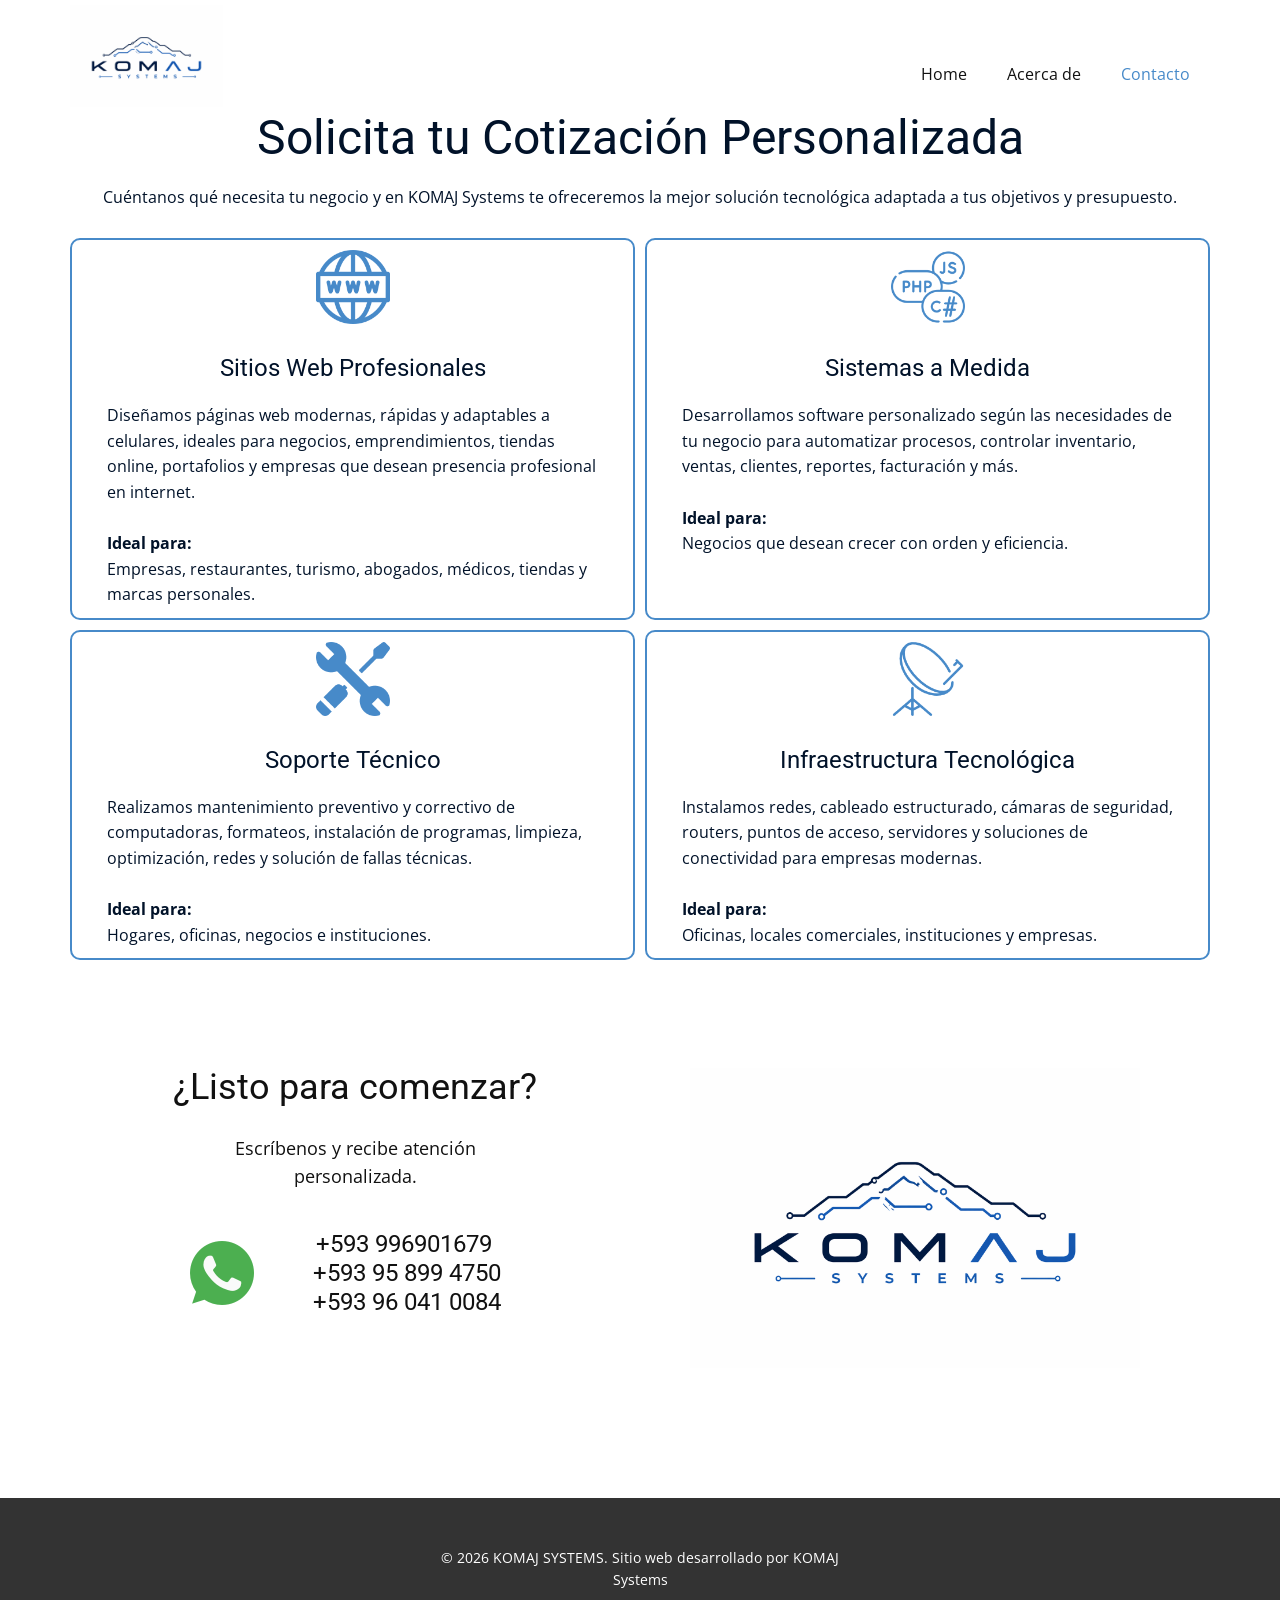
<file: Contacto.html>
<!DOCTYPE html>
<html style="font-size: 16px;" lang="es"><head>
    <meta name="viewport" content="width=device-width, initial-scale=1.0">
    <meta charset="utf-8">
    <meta name="keywords" content="​Solicita tu Cotización Personalizada, ​¿Listo para comenzar?">
    <meta name="description" content="">
    <title>Contacto</title>
    <link rel="stylesheet" href="nicepage.css" media="screen">
<link rel="stylesheet" href="Contacto.css" media="screen">
    <script class="u-script" type="text/javascript" src="jquery.js" defer=""></script>
    <script class="u-script" type="text/javascript" src="nicepage.js" defer=""></script>
    <meta name="generator" content="Nicepage 8.4.0, nicepage.com">
    
    
    
    
    <link id="u-page-google-font" rel="stylesheet" href="https://fonts.googleapis.com/css2?display=swap&amp;family=Roboto:ital,wght@0,100;0,200;0,300;0,400;0,500;0,600;0,700;0,800;0,900;1,100;1,200;1,300;1,400;1,500;1,600;1,700;1,800;1,900&amp;family=Open+Sans:ital,wght@0,300;0,400;0,500;0,600;0,700;0,800;1,300;1,400;1,500;1,600;1,700;1,800">
    <script type="application/ld+json">{
		"@context": "http://schema.org",
		"@type": "Organization",
		"name": "",
		"logo": "images/logo.png"
}</script>
    <meta name="theme-color" content="#478ac9">
    <meta property="og:title" content="Contacto">
    <meta property="og:type" content="website">
  <meta data-intl-tel-input-cdn-path="intlTelInput/"></head>
  <body data-path-to-root="./" data-include-products="false" class="u-body u-clearfix u-xl-mode" data-lang="es"><header class="u-clearfix u-header u-header" id="header"><div class="u-clearfix u-sheet u-valign-middle-lg u-valign-middle-md u-valign-middle-sm u-valign-middle-xs u-sheet-1">
        <a href="#" class="u-image u-logo u-image-1" data-image-width="1536" data-image-height="1024">
          <img src="images/logo.png" class="u-logo-image u-logo-image-1">
        </a>
        <nav class="u-menu u-menu-one-level u-offcanvas u-menu-1" role="navigation" aria-label="Menu navigation">
          <div class="menu-collapse" style="font-size: 1rem; letter-spacing: 0px;">
            <a class="u-button-style u-custom-left-right-menu-spacing u-custom-padding-bottom u-custom-top-bottom-menu-spacing u-hamburger-link u-nav-link u-text-active-palette-1-base u-text-hover-palette-2-base" href="#" tabindex="-1" aria-label="Open menu" aria-controls="1984">
              <svg class="u-svg-link" viewBox="0 0 24 24"><use xlink:href="#menu-hamburger"></use></svg>
              <svg class="u-svg-content" version="1.1" id="menu-hamburger" viewBox="0 0 16 16" x="0px" y="0px" xmlns:xlink="http://www.w3.org/1999/xlink" xmlns="http://www.w3.org/2000/svg"><g><rect y="1" width="16" height="2"></rect><rect y="7" width="16" height="2"></rect><rect y="13" width="16" height="2"></rect>
</g></svg>
            </a>
          </div>
          <div class="u-custom-menu u-nav-container">
            <ul class="u-nav u-unstyled u-nav-1" role="menubar"><li role="none" class="u-nav-item"><a role="menuitem" class="u-button-style u-nav-link u-text-active-palette-1-base u-text-hover-palette-2-base u-nav-link-2" href="./">Home</a>
</li><li role="none" class="u-nav-item"><a role="menuitem" class="u-button-style u-nav-link u-text-active-palette-1-base u-text-hover-palette-2-base u-nav-link-2" href="Acerca-de.html">Acerca de</a>
</li><li role="none" class="u-nav-item"><a role="menuitem" class="u-button-style u-nav-link u-text-active-palette-1-base u-text-hover-palette-2-base u-nav-link-2" href="Contacto.html">Contacto</a>
</li></ul>
          </div>
          <div class="u-custom-menu u-nav-container-collapse" id="1984" role="region" aria-label="Menu panel">
            <div class="u-black u-container-style u-inner-container-layout u-opacity u-opacity-95 u-sidenav">
              <div class="u-inner-container-layout u-sidenav-overflow">
                <div class="u-menu-close" tabindex="-1" aria-label="Close menu"></div>
                <ul class="u-align-center u-nav u-popupmenu-items u-unstyled u-nav-2" role="menubar"><li role="none" class="u-nav-item"><a role="menuitem" class="u-button-style u-nav-link" href="./">Home</a>
</li><li role="none" class="u-nav-item"><a role="menuitem" class="u-button-style u-nav-link" href="Acerca-de.html">Acerca de</a>
</li><li role="none" class="u-nav-item"><a role="menuitem" class="u-button-style u-nav-link" href="Contacto.html">Contacto</a>
</li></ul>
              </div>
            </div>
            <div class="u-black u-menu-overlay u-opacity u-opacity-70"></div>
          </div>
        </nav>
      </div></header>
    <section class="u-clearfix u-section-1" id="block-1">
      <div class="u-clearfix u-sheet u-sheet-1">
        <h1 class="u-custom-font u-font-roboto u-text u-text-color-var u-text-default u-text-1"> Solicita tu Cotización Personalizada</h1>
        <p class="u-text u-text-color-var u-text-default u-text-2"> Cuéntanos qué necesita tu negocio y en KOMAJ Systems te ofreceremos la mejor solución tecnológica adaptada a tus objetivos y presupuesto.</p>
        <div class="u-expanded-width u-list u-list-1">
          <div class="u-repeater u-repeater-1">
            <div class="u-border-2 u-border-color-var u-container-style u-list-item u-radius u-repeater-item u-shape-round u-list-item-1">
              <div class="u-container-layout u-similar-container u-valign-top-xl u-container-layout-1"><span class="u-file-icon u-icon u-icon-1"><img src="images/8064618-7a9510dc.png" alt=""></span>
                <h4 class="u-custom-font u-font-roboto u-text u-text-color-var u-text-default u-text-3"> Sitios Web Profesionales</h4>
                <p class="u-text u-text-color-var u-text-default u-text-4"> Diseñamos páginas web modernas, rápidas y adaptables a celulares, ideales para negocios, emprendimientos, tiendas online, portafolios y empresas que desean presencia profesional en internet.&nbsp;<br>
                  <br><span style="font-weight: 700;">Ideal para:</span>
                  <br> Empresas, restaurantes, turismo, abogados, médicos, tiendas y marcas personales.
                </p>
              </div>
            </div>
            <div class="u-border-2 u-border-color-var u-container-style u-list-item u-radius u-repeater-item u-shape-round u-list-item-2">
              <div class="u-container-layout u-similar-container u-valign-top-xl u-container-layout-2"><span class="u-file-icon u-icon u-icon-2"><img src="images/2721590-5808f075.png" alt=""></span>
                <h4 class="u-custom-font u-font-roboto u-text u-text-color-var u-text-default u-text-5"> Sistemas a Medida</h4>
                <p class="u-text u-text-color-var u-text-default u-text-6"> Desarrollamos software personalizado según las necesidades de tu negocio para automatizar procesos, controlar inventario, ventas, clientes, reportes, facturación y más.&nbsp;<br>
                  <br><span style="font-weight: 700;">Ideal para:</span>
                  <br> Negocios que desean crecer con orden y eficiencia.
                </p>
              </div>
            </div>
            <div class="u-border-2 u-border-color-var u-container-style u-list-item u-radius u-repeater-item u-shape-round u-list-item-3">
              <div class="u-container-layout u-similar-container u-valign-top-xl u-container-layout-3"><span class="u-file-icon u-icon u-text-palette-1-base u-icon-3"><img src="images/5935761-bd4e5498.png" alt=""></span>
                <h4 class="u-custom-font u-font-roboto u-text u-text-color-var u-text-default u-text-7"> Soporte Técnico</h4>
                <p class="u-text u-text-color-var u-text-default u-text-8"> Realizamos mantenimiento preventivo y correctivo de computadoras, formateos, instalación de programas, limpieza, optimización, redes y solución de fallas técnicas.&nbsp;<br>
                  <br><span style="font-weight: 700;">Ideal para:</span>
                  <br> Hogares, oficinas, negocios e instituciones.&nbsp;
                </p>
              </div>
            </div>
            <div class="u-border-2 u-border-color-var u-container-style u-list-item u-radius u-repeater-item u-shape-round u-list-item-4">
              <div class="u-container-layout u-similar-container u-valign-top-xl u-container-layout-4"><span class="u-file-icon u-icon u-text-palette-1-base u-icon-4"><img src="images/88136-f04f07ab.png" alt=""></span>
                <h4 class="u-custom-font u-font-roboto u-text u-text-color-var u-text-default u-text-9"> Infraestructura Tecnológica</h4>
                <p class="u-text u-text-color-var u-text-default u-text-10"> Instalamos redes, cableado estructurado, cámaras de seguridad, routers, puntos de acceso, servidores y soluciones de conectividad para empresas modernas.&nbsp;<br>
                  <br><span style="font-weight: 700;">Ideal para:</span>
                  <br> Oficinas, locales comerciales, instituciones y empresas.
                </p>
              </div>
            </div>
          </div>
        </div>
      </div>
    </section>
    <section class="u-clearfix u-section-2" id="block-2">
      <div class="u-clearfix u-sheet u-sheet-1">
        <div class="data-layout-selected u-clearfix u-expanded-width u-layout-wrap u-layout-wrap-1">
          <div class="u-layout">
            <div class="u-layout-row">
              <div class="u-container-style u-layout-cell u-size-30 u-layout-cell-1">
                <div class="u-container-layout u-container-layout-1">
                  <h2 class="u-custom-font u-font-roboto u-text u-text-default u-text-1"> ¿Listo para comenzar?</h2>
                  <div class="u-clearfix u-group-elements u-group-elements-1">
                    <p class="u-align-center u-text u-text-2"> Escríbenos y recibe atención personalizada.</p>
                    <h4 class="u-align-center u-text u-text-3">+593 996901679<br>&nbsp;+593 95 899 4750<br>&nbsp;+593 96 041 0084 
                    </h4><span class="u-align-center u-file-icon u-icon u-icon-1"><img src="images/733585.png" alt=""></span>
                  </div>
                </div>
              </div>
              <div class="u-container-style u-layout-cell u-size-30 u-layout-cell-2">
                <div class="u-container-layout u-container-layout-2">
                  <img class="u-image u-image-contain u-image-default u-image-1" src="images/logo.png" alt="" data-image-width="1536" data-image-height="1024">
                </div>
              </div>
            </div>
          </div>
        </div>
      </div>
    </section>
    
    
    
    <footer class="u-align-center u-clearfix u-container-align-center u-footer u-grey-80 u-footer" id="footer"><div class="u-clearfix u-sheet u-sheet-1">
        <p class="u-small-text u-text u-text-variant u-text-1"> © 2026 KOMAJ SYSTEMS. Sitio web desarrollado por KOMAJ Systems</p>
      </div></footer>
    <section class="u-backlink u-clearfix u-grey-80"></section>
  
</body></html>
</file>
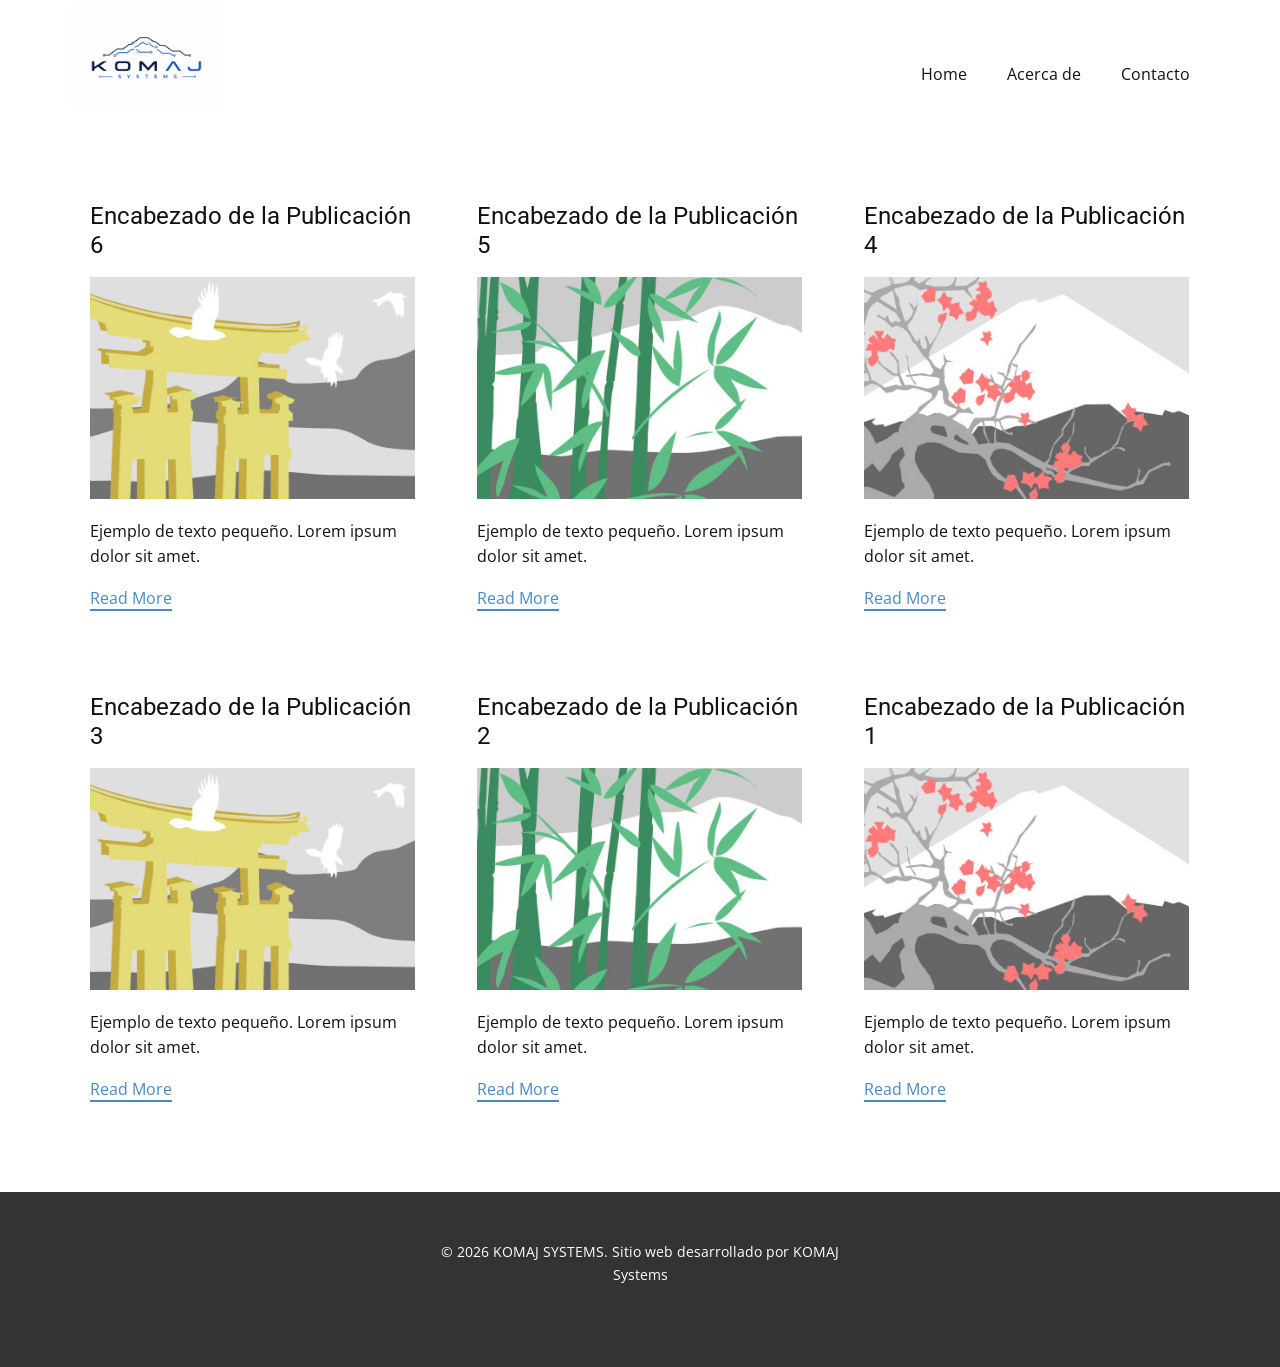
<file: blog/blog.html>
<!DOCTYPE html>
<html style="font-size: 16px;" lang="es"><head>
    <meta name="viewport" content="width=device-width, initial-scale=1.0">
    <meta charset="utf-8">
    <meta name="keywords" content="">
    <meta name="description" content="">
    <title>Blog</title>
    <link rel="stylesheet" href="../nicepage.css" media="screen">
<link rel="stylesheet" href="../Blog-Template.css" media="screen">
    <script class="u-script" type="text/javascript" src="../jquery.js" defer=""></script>
    <script class="u-script" type="text/javascript" src="../nicepage.js" defer=""></script>
    <meta name="generator" content="Nicepage 8.4.0, nicepage.com">
    
    
    
    <link id="u-page-google-font" rel="stylesheet" href="https://fonts.googleapis.com/css2?display=swap&amp;family=Roboto:ital,wght@0,100;0,200;0,300;0,400;0,500;0,600;0,700;0,800;0,900;1,100;1,200;1,300;1,400;1,500;1,600;1,700;1,800;1,900&amp;family=Open+Sans:ital,wght@0,300;0,400;0,500;0,600;0,700;0,800;1,300;1,400;1,500;1,600;1,700;1,800">
    <script type="application/ld+json">{
		"@context": "http://schema.org",
		"@type": "Organization",
		"name": "",
		"logo": "images/logo.png"
}</script>
    <meta name="theme-color" content="#478ac9">
  <meta data-intl-tel-input-cdn-path="intlTelInput/"></head>
  <body data-path-to-root="../" data-include-products="false" class="u-body u-xl-mode" data-lang="es"><header class="u-clearfix u-header u-header" id="header"><div class="u-clearfix u-sheet u-valign-middle-lg u-valign-middle-md u-valign-middle-sm u-valign-middle-xs u-sheet-1">
        <a href="#" class="u-image u-logo u-image-1" data-image-width="1536" data-image-height="1024">
          <img src="../images/logo.png" class="u-logo-image u-logo-image-1">
        </a>
        <nav class="u-menu u-menu-one-level u-offcanvas u-menu-1" role="navigation" aria-label="Menu navigation">
          <div class="menu-collapse" style="font-size: 1rem; letter-spacing: 0px;">
            <a class="u-button-style u-custom-left-right-menu-spacing u-custom-padding-bottom u-custom-top-bottom-menu-spacing u-hamburger-link u-nav-link u-text-active-palette-1-base u-text-hover-palette-2-base" href="#" tabindex="-1" aria-label="Open menu" aria-controls="1984">
              <svg class="u-svg-link" viewBox="0 0 24 24"><use xlink:href="#menu-hamburger"></use></svg>
              <svg class="u-svg-content" version="1.1" id="menu-hamburger" viewBox="0 0 16 16" x="0px" y="0px" xmlns:xlink="http://www.w3.org/1999/xlink" xmlns="http://www.w3.org/2000/svg"><g><rect y="1" width="16" height="2"></rect><rect y="7" width="16" height="2"></rect><rect y="13" width="16" height="2"></rect>
</g></svg>
            </a>
          </div>
          <div class="u-custom-menu u-nav-container">
            <ul class="u-nav u-unstyled u-nav-1" role="menubar"><li role="none" class="u-nav-item"><a role="menuitem" class="u-button-style u-nav-link u-text-active-palette-1-base u-text-hover-palette-2-base u-nav-link-2" href="../">Home</a>
</li><li role="none" class="u-nav-item"><a role="menuitem" class="u-button-style u-nav-link u-text-active-palette-1-base u-text-hover-palette-2-base u-nav-link-2" href="../Acerca-de.html">Acerca de</a>
</li><li role="none" class="u-nav-item"><a role="menuitem" class="u-button-style u-nav-link u-text-active-palette-1-base u-text-hover-palette-2-base u-nav-link-2" href="../Contacto.html">Contacto</a>
</li></ul>
          </div>
          <div class="u-custom-menu u-nav-container-collapse" id="1984" role="region" aria-label="Menu panel">
            <div class="u-black u-container-style u-inner-container-layout u-opacity u-opacity-95 u-sidenav">
              <div class="u-inner-container-layout u-sidenav-overflow">
                <div class="u-menu-close" tabindex="-1" aria-label="Close menu"></div>
                <ul class="u-align-center u-nav u-popupmenu-items u-unstyled u-nav-2" role="menubar"><li role="none" class="u-nav-item"><a role="menuitem" class="u-button-style u-nav-link" href="../">Home</a>
</li><li role="none" class="u-nav-item"><a role="menuitem" class="u-button-style u-nav-link" href="../Acerca-de.html">Acerca de</a>
</li><li role="none" class="u-nav-item"><a role="menuitem" class="u-button-style u-nav-link" href="../Contacto.html">Contacto</a>
</li></ul>
              </div>
            </div>
            <div class="u-black u-menu-overlay u-opacity u-opacity-70"></div>
          </div>
        </nav>
      </div></header>
    <section class="u-clearfix u-section-1" id="block-2">
      <div class="u-clearfix u-sheet u-valign-middle u-sheet-1"><!--blog--><!--blog_options_json--><!--{"type":"Recent","source":"","tags":"","count":""}--><!--/blog_options_json-->
        <div class="u-blog u-expanded-width u-repeater u-repeater-1" data-blog-id="blog-1"><!--blog_post-->
          <div class="u-blog-post u-container-style u-repeater-item u-white u-repeater-item-1">
            <div class="u-container-layout u-similar-container u-valign-top u-container-layout-1"><!--blog_post_header-->
              <h4 class="u-blog-control u-text u-text-1">
                <a class="u-post-header-link" href="../blog/enviar-5.html">Encabezado de la Publicación 6</a>
              </h4><!--/blog_post_header--><!--blog_post_image-->
              <img alt="" class="u-blog-control u-expanded-width u-image u-image-default u-image-1" src="../images/8ad73f3c.jpeg" data-href="../blog/enviar-5.html"><!--/blog_post_image--><!--blog_post_content-->
              <div class="u-blog-control u-post-content u-text u-text-2 fr-view">Ejemplo de texto pequeño. Lorem ipsum dolor sit amet.</div><!--/blog_post_content--><!--blog_post_readmore-->
              <a href="../blog/enviar-5.html" class="u-blog-control u-border-2 u-border-palette-1-base u-btn u-btn-rectangle u-button-style u-none u-btn-1"><!--blog_post_readmore_content--><!--options_json--><!--{"content":"Read More","defaultValue":"Lee mas"}--><!--/options_json-->Read More<!--/blog_post_readmore_content--></a><!--/blog_post_readmore-->
            </div>
          </div><div class="u-blog-post u-container-style u-repeater-item u-video-cover u-white">
            <div class="u-container-layout u-similar-container u-valign-top u-container-layout-2"><!--blog_post_header-->
              <h4 class="u-blog-control u-text u-text-3">
                <a class="u-post-header-link" href="../blog/enviar-4.html">Encabezado de la Publicación 5</a>
              </h4><!--/blog_post_header--><!--blog_post_image-->
              <img alt="" class="u-blog-control u-expanded-width u-image u-image-default u-image-2" src="../images/68f64b9d.jpeg" data-href="../blog/enviar-4.html"><!--/blog_post_image--><!--blog_post_content-->
              <div class="u-blog-control u-post-content u-text u-text-4 fr-view">Ejemplo de texto pequeño. Lorem ipsum dolor sit amet.</div><!--/blog_post_content--><!--blog_post_readmore-->
              <a href="../blog/enviar-4.html" class="u-blog-control u-border-2 u-border-palette-1-base u-btn u-btn-rectangle u-button-style u-none u-btn-2"><!--blog_post_readmore_content--><!--options_json--><!--{"content":"Read More","defaultValue":"Lee mas"}--><!--/options_json-->Read More<!--/blog_post_readmore_content--></a><!--/blog_post_readmore-->
            </div>
          </div><div class="u-blog-post u-container-style u-repeater-item u-video-cover u-white">
            <div class="u-container-layout u-similar-container u-valign-top u-container-layout-3"><!--blog_post_header-->
              <h4 class="u-blog-control u-text u-text-5">
                <a class="u-post-header-link" href="../blog/enviar-3.html">Encabezado de la Publicación 4</a>
              </h4><!--/blog_post_header--><!--blog_post_image-->
              <img alt="" class="u-blog-control u-expanded-width u-image u-image-default u-image-3" src="../images/0fd3416c.jpeg" data-href="../blog/enviar-3.html"><!--/blog_post_image--><!--blog_post_content-->
              <div class="u-blog-control u-post-content u-text u-text-6 fr-view">Ejemplo de texto pequeño. Lorem ipsum dolor sit amet.</div><!--/blog_post_content--><!--blog_post_readmore-->
              <a href="../blog/enviar-3.html" class="u-blog-control u-border-2 u-border-palette-1-base u-btn u-btn-rectangle u-button-style u-none u-btn-3"><!--blog_post_readmore_content--><!--options_json--><!--{"content":"Read More","defaultValue":"Lee mas"}--><!--/options_json-->Read More<!--/blog_post_readmore_content--></a><!--/blog_post_readmore-->
            </div>
          </div><div class="u-blog-post u-container-style u-repeater-item u-white u-repeater-item-1">
            <div class="u-container-layout u-similar-container u-valign-top u-container-layout-1"><!--blog_post_header-->
              <h4 class="u-blog-control u-text u-text-1">
                <a class="u-post-header-link" href="../blog/enviar-2.html">Encabezado de la Publicación 3</a>
              </h4><!--/blog_post_header--><!--blog_post_image-->
              <img alt="" class="u-blog-control u-expanded-width u-image u-image-default u-image-1" src="../images/8ad73f3c.jpeg" data-href="../blog/enviar-2.html"><!--/blog_post_image--><!--blog_post_content-->
              <div class="u-blog-control u-post-content u-text u-text-2 fr-view">Ejemplo de texto pequeño. Lorem ipsum dolor sit amet.</div><!--/blog_post_content--><!--blog_post_readmore-->
              <a href="../blog/enviar-2.html" class="u-blog-control u-border-2 u-border-palette-1-base u-btn u-btn-rectangle u-button-style u-none u-btn-1"><!--blog_post_readmore_content--><!--options_json--><!--{"content":"Read More","defaultValue":"Lee mas"}--><!--/options_json-->Read More<!--/blog_post_readmore_content--></a><!--/blog_post_readmore-->
            </div>
          </div><div class="u-blog-post u-container-style u-repeater-item u-video-cover u-white">
            <div class="u-container-layout u-similar-container u-valign-top u-container-layout-2"><!--blog_post_header-->
              <h4 class="u-blog-control u-text u-text-3">
                <a class="u-post-header-link" href="../blog/enviar-1.html">Encabezado de la Publicación 2</a>
              </h4><!--/blog_post_header--><!--blog_post_image-->
              <img alt="" class="u-blog-control u-expanded-width u-image u-image-default u-image-2" src="../images/68f64b9d.jpeg" data-href="../blog/enviar-1.html"><!--/blog_post_image--><!--blog_post_content-->
              <div class="u-blog-control u-post-content u-text u-text-4 fr-view">Ejemplo de texto pequeño. Lorem ipsum dolor sit amet.</div><!--/blog_post_content--><!--blog_post_readmore-->
              <a href="../blog/enviar-1.html" class="u-blog-control u-border-2 u-border-palette-1-base u-btn u-btn-rectangle u-button-style u-none u-btn-2"><!--blog_post_readmore_content--><!--options_json--><!--{"content":"Read More","defaultValue":"Lee mas"}--><!--/options_json-->Read More<!--/blog_post_readmore_content--></a><!--/blog_post_readmore-->
            </div>
          </div><div class="u-blog-post u-container-style u-repeater-item u-video-cover u-white">
            <div class="u-container-layout u-similar-container u-valign-top u-container-layout-3"><!--blog_post_header-->
              <h4 class="u-blog-control u-text u-text-5">
                <a class="u-post-header-link" href="../blog/enviar.html">Encabezado de la Publicación 1</a>
              </h4><!--/blog_post_header--><!--blog_post_image-->
              <img alt="" class="u-blog-control u-expanded-width u-image u-image-default u-image-3" src="../images/0fd3416c.jpeg" data-href="../blog/enviar.html"><!--/blog_post_image--><!--blog_post_content-->
              <div class="u-blog-control u-post-content u-text u-text-6 fr-view">Ejemplo de texto pequeño. Lorem ipsum dolor sit amet.</div><!--/blog_post_content--><!--blog_post_readmore-->
              <a href="../blog/enviar.html" class="u-blog-control u-border-2 u-border-palette-1-base u-btn u-btn-rectangle u-button-style u-none u-btn-3"><!--blog_post_readmore_content--><!--options_json--><!--{"content":"Read More","defaultValue":"Lee mas"}--><!--/options_json-->Read More<!--/blog_post_readmore_content--></a><!--/blog_post_readmore-->
            </div>
          </div><!--/blog_post--><!--blog_post-->
          <!--/blog_post--><!--blog_post-->
          <!--/blog_post-->
        </div><!--/blog-->
      </div>
    </section>
    
    
    
    <footer class="u-align-center u-clearfix u-container-align-center u-footer u-grey-80 u-footer" id="footer"><div class="u-clearfix u-sheet u-sheet-1">
        <p class="u-small-text u-text u-text-variant u-text-1"> © 2026 KOMAJ SYSTEMS. Sitio web desarrollado por KOMAJ Systems</p>
      </div></footer>
    <section class="u-backlink u-clearfix u-grey-80"></section>
  
</body></html>
</file>
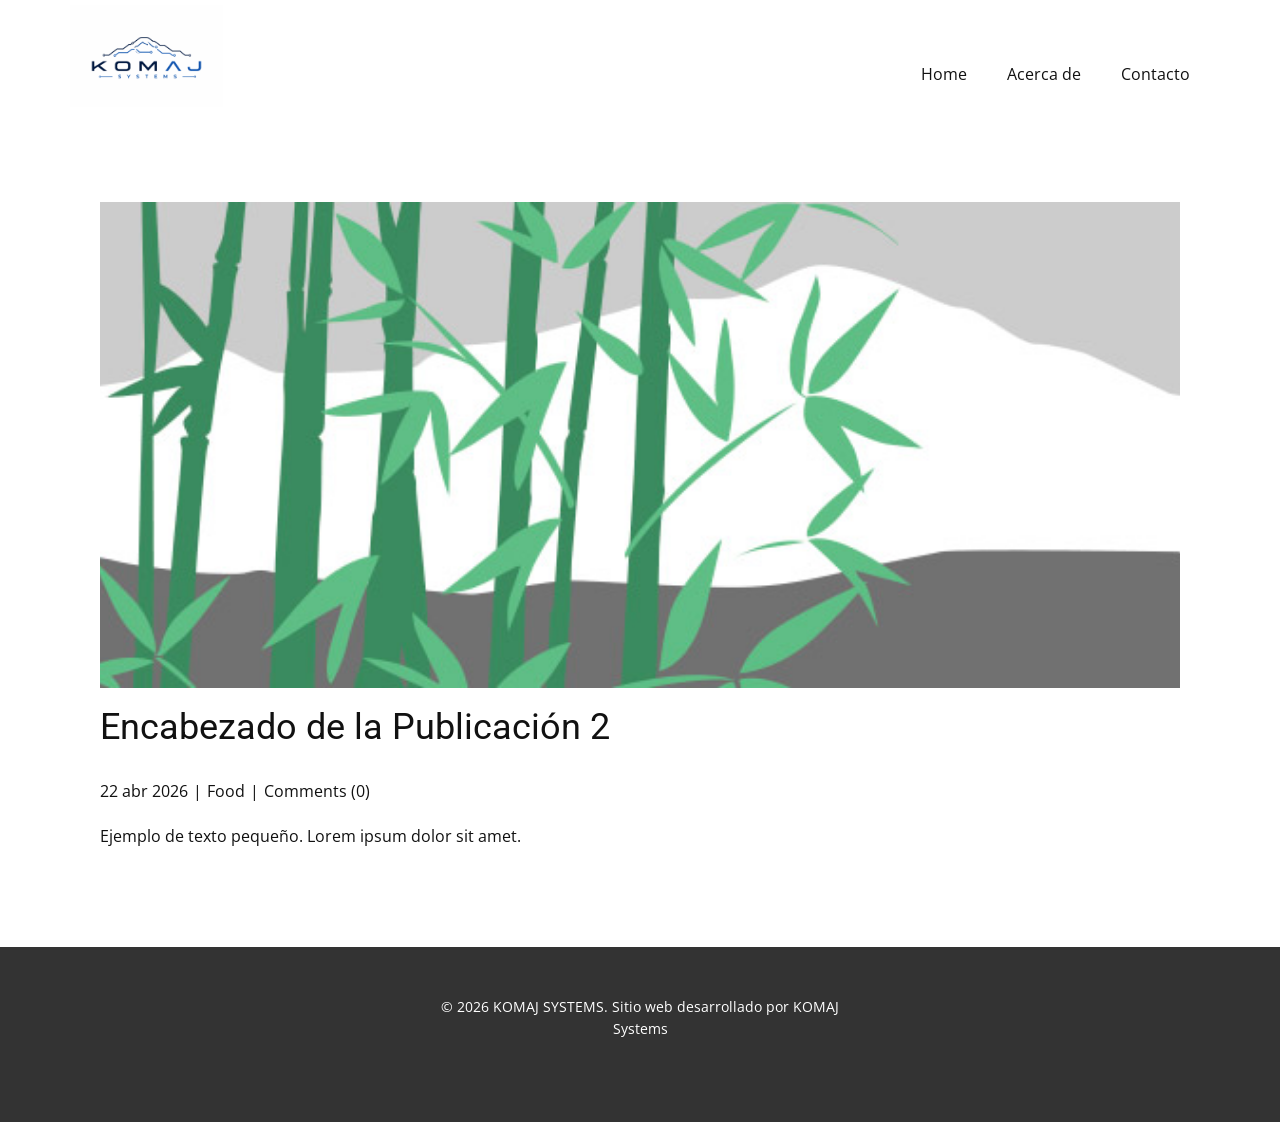
<file: blog/enviar-1.html>
<!DOCTYPE html>
<html style="font-size: 16px;" lang="es"><head>
    <meta name="viewport" content="width=device-width, initial-scale=1.0">
    <meta charset="utf-8">
    <meta name="keywords" content="Encabezado de la Publicación 1">
    <meta name="description" content="">
    <title>Encabezado de la Publicación 2</title>
    <link rel="stylesheet" href="../nicepage.css" media="screen">
<link rel="stylesheet" href="../Post-Template.css" media="screen">
    <script class="u-script" type="text/javascript" src="../jquery.js" defer=""></script>
    <script class="u-script" type="text/javascript" src="../nicepage.js" defer=""></script>
    <meta name="generator" content="Nicepage 8.4.0, nicepage.com">
    
    
    
    <link id="u-page-google-font" rel="stylesheet" href="https://fonts.googleapis.com/css2?display=swap&amp;family=Roboto:ital,wght@0,100;0,200;0,300;0,400;0,500;0,600;0,700;0,800;0,900;1,100;1,200;1,300;1,400;1,500;1,600;1,700;1,800;1,900&amp;family=Open+Sans:ital,wght@0,300;0,400;0,500;0,600;0,700;0,800;1,300;1,400;1,500;1,600;1,700;1,800">
    <script type="application/ld+json">{
		"@context": "http://schema.org",
		"@type": "Organization",
		"name": "",
		"logo": "images/logo.png"
}</script>
    <meta name="theme-color" content="#478ac9">
  <meta data-intl-tel-input-cdn-path="intlTelInput/"></head>
  <body data-path-to-root="./" data-include-products="false" class="u-body u-xl-mode" data-lang="es"><header class="u-clearfix u-header u-header" id="header"><div class="u-clearfix u-sheet u-valign-middle-lg u-valign-middle-md u-valign-middle-sm u-valign-middle-xs u-sheet-1">
        <a href="#" class="u-image u-logo u-image-1" data-image-width="1536" data-image-height="1024">
          <img src="../images/logo.png" class="u-logo-image u-logo-image-1">
        </a>
        <nav class="u-menu u-menu-one-level u-offcanvas u-menu-1" role="navigation" aria-label="Menu navigation">
          <div class="menu-collapse" style="font-size: 1rem; letter-spacing: 0px;">
            <a class="u-button-style u-custom-left-right-menu-spacing u-custom-padding-bottom u-custom-top-bottom-menu-spacing u-hamburger-link u-nav-link u-text-active-palette-1-base u-text-hover-palette-2-base" href="#" tabindex="-1" aria-label="Open menu" aria-controls="1984">
              <svg class="u-svg-link" viewBox="0 0 24 24"><use xlink:href="#menu-hamburger"></use></svg>
              <svg class="u-svg-content" version="1.1" id="menu-hamburger" viewBox="0 0 16 16" x="0px" y="0px" xmlns:xlink="http://www.w3.org/1999/xlink" xmlns="http://www.w3.org/2000/svg"><g><rect y="1" width="16" height="2"></rect><rect y="7" width="16" height="2"></rect><rect y="13" width="16" height="2"></rect>
</g></svg>
            </a>
          </div>
          <div class="u-custom-menu u-nav-container">
            <ul class="u-nav u-unstyled u-nav-1" role="menubar"><li role="none" class="u-nav-item"><a role="menuitem" class="u-button-style u-nav-link u-text-active-palette-1-base u-text-hover-palette-2-base u-nav-link-2" href="../">Home</a>
</li><li role="none" class="u-nav-item"><a role="menuitem" class="u-button-style u-nav-link u-text-active-palette-1-base u-text-hover-palette-2-base u-nav-link-2" href="../Acerca-de.html">Acerca de</a>
</li><li role="none" class="u-nav-item"><a role="menuitem" class="u-button-style u-nav-link u-text-active-palette-1-base u-text-hover-palette-2-base u-nav-link-2" href="../Contacto.html">Contacto</a>
</li></ul>
          </div>
          <div class="u-custom-menu u-nav-container-collapse" id="1984" role="region" aria-label="Menu panel">
            <div class="u-black u-container-style u-inner-container-layout u-opacity u-opacity-95 u-sidenav">
              <div class="u-inner-container-layout u-sidenav-overflow">
                <div class="u-menu-close" tabindex="-1" aria-label="Close menu"></div>
                <ul class="u-align-center u-nav u-popupmenu-items u-unstyled u-nav-2" role="menubar"><li role="none" class="u-nav-item"><a role="menuitem" class="u-button-style u-nav-link" href="../">Home</a>
</li><li role="none" class="u-nav-item"><a role="menuitem" class="u-button-style u-nav-link" href="../Acerca-de.html">Acerca de</a>
</li><li role="none" class="u-nav-item"><a role="menuitem" class="u-button-style u-nav-link" href="../Contacto.html">Contacto</a>
</li></ul>
              </div>
            </div>
            <div class="u-black u-menu-overlay u-opacity u-opacity-70"></div>
          </div>
        </nav>
      </div></header>
    <section class="u-align-center u-clearfix u-section-1" id="block-2">
      <div class="u-clearfix u-sheet u-valign-middle-md u-valign-middle-sm u-valign-middle-xs u-sheet-1"><!--post_details--><!--post_details_options_json--><!--{"source":""}--><!--/post_details_options_json--><!--blog_post-->
        <div class="u-container-style u-expanded-width u-post-details u-post-details-1">
          <div class="u-container-layout u-valign-middle u-container-layout-1"><!--blog_post_image-->
            <img alt="" class="u-blog-control u-expanded-width u-image u-image-default u-image-1" src="../images/68f64b9d.jpeg"><!--/blog_post_image--><!--blog_post_header-->
            <h2 class="u-blog-control u-text u-text-1">Encabezado de la Publicación 2</h2><!--/blog_post_header--><!--blog_post_metadata-->
            <div class="u-blog-control u-metadata u-metadata-1"><!--blog_post_metadata_date--><span class="u-meta-date u-meta-icon">22 abr 2026</span><!--/blog_post_metadata_date--><!--blog_post_metadata_category--><span class="u-meta-category u-meta-icon"><a href="/blog/blog.html#/blog-1///1">Food</a></span><!--/blog_post_metadata_category--><!--blog_post_metadata_comments--><span class="u-meta-comments u-meta-icon"><!--blog_post_metadata_comments_content-->Comments (0)<!--/blog_post_metadata_comments_content--></span><!--/blog_post_metadata_comments-->
            </div><!--/blog_post_metadata--><!--blog_post_content-->
            <div class="u-align-justify u-blog-control u-post-content u-text u-text-2 fr-view">
  <p>Ejemplo de texto pequeño. Lorem ipsum dolor sit amet.</p>
  </div><!--/blog_post_content-->
          </div>
        </div><!--/blog_post--><!--/post_details-->
      </div>
    </section>
    
    
    
    <footer class="u-align-center u-clearfix u-container-align-center u-footer u-grey-80 u-footer" id="footer"><div class="u-clearfix u-sheet u-sheet-1">
        <p class="u-small-text u-text u-text-variant u-text-1"> © 2026 KOMAJ SYSTEMS. Sitio web desarrollado por KOMAJ Systems</p>
      </div></footer>
    <section class="u-backlink u-clearfix u-grey-80"></section>
  
</body></html>
</file>
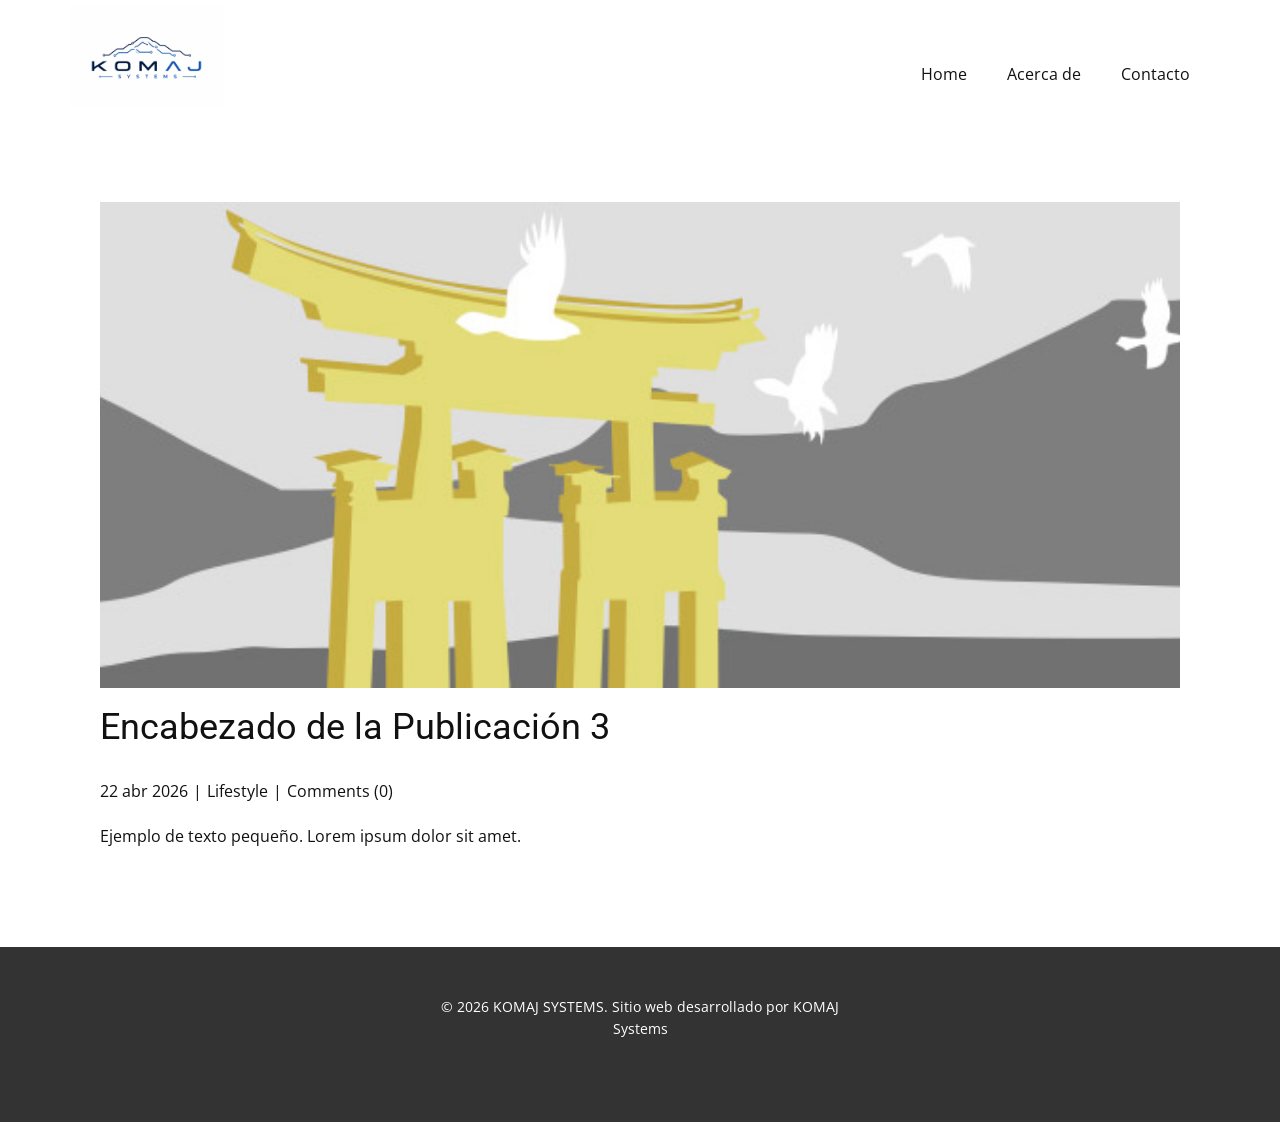
<file: blog/enviar-2.html>
<!DOCTYPE html>
<html style="font-size: 16px;" lang="es"><head>
    <meta name="viewport" content="width=device-width, initial-scale=1.0">
    <meta charset="utf-8">
    <meta name="keywords" content="Encabezado de la Publicación 1">
    <meta name="description" content="">
    <title>Encabezado de la Publicación 3</title>
    <link rel="stylesheet" href="../nicepage.css" media="screen">
<link rel="stylesheet" href="../Post-Template.css" media="screen">
    <script class="u-script" type="text/javascript" src="../jquery.js" defer=""></script>
    <script class="u-script" type="text/javascript" src="../nicepage.js" defer=""></script>
    <meta name="generator" content="Nicepage 8.4.0, nicepage.com">
    
    
    
    <link id="u-page-google-font" rel="stylesheet" href="https://fonts.googleapis.com/css2?display=swap&amp;family=Roboto:ital,wght@0,100;0,200;0,300;0,400;0,500;0,600;0,700;0,800;0,900;1,100;1,200;1,300;1,400;1,500;1,600;1,700;1,800;1,900&amp;family=Open+Sans:ital,wght@0,300;0,400;0,500;0,600;0,700;0,800;1,300;1,400;1,500;1,600;1,700;1,800">
    <script type="application/ld+json">{
		"@context": "http://schema.org",
		"@type": "Organization",
		"name": "",
		"logo": "images/logo.png"
}</script>
    <meta name="theme-color" content="#478ac9">
  <meta data-intl-tel-input-cdn-path="intlTelInput/"></head>
  <body data-path-to-root="./" data-include-products="false" class="u-body u-xl-mode" data-lang="es"><header class="u-clearfix u-header u-header" id="header"><div class="u-clearfix u-sheet u-valign-middle-lg u-valign-middle-md u-valign-middle-sm u-valign-middle-xs u-sheet-1">
        <a href="#" class="u-image u-logo u-image-1" data-image-width="1536" data-image-height="1024">
          <img src="../images/logo.png" class="u-logo-image u-logo-image-1">
        </a>
        <nav class="u-menu u-menu-one-level u-offcanvas u-menu-1" role="navigation" aria-label="Menu navigation">
          <div class="menu-collapse" style="font-size: 1rem; letter-spacing: 0px;">
            <a class="u-button-style u-custom-left-right-menu-spacing u-custom-padding-bottom u-custom-top-bottom-menu-spacing u-hamburger-link u-nav-link u-text-active-palette-1-base u-text-hover-palette-2-base" href="#" tabindex="-1" aria-label="Open menu" aria-controls="1984">
              <svg class="u-svg-link" viewBox="0 0 24 24"><use xlink:href="#menu-hamburger"></use></svg>
              <svg class="u-svg-content" version="1.1" id="menu-hamburger" viewBox="0 0 16 16" x="0px" y="0px" xmlns:xlink="http://www.w3.org/1999/xlink" xmlns="http://www.w3.org/2000/svg"><g><rect y="1" width="16" height="2"></rect><rect y="7" width="16" height="2"></rect><rect y="13" width="16" height="2"></rect>
</g></svg>
            </a>
          </div>
          <div class="u-custom-menu u-nav-container">
            <ul class="u-nav u-unstyled u-nav-1" role="menubar"><li role="none" class="u-nav-item"><a role="menuitem" class="u-button-style u-nav-link u-text-active-palette-1-base u-text-hover-palette-2-base u-nav-link-2" href="../">Home</a>
</li><li role="none" class="u-nav-item"><a role="menuitem" class="u-button-style u-nav-link u-text-active-palette-1-base u-text-hover-palette-2-base u-nav-link-2" href="../Acerca-de.html">Acerca de</a>
</li><li role="none" class="u-nav-item"><a role="menuitem" class="u-button-style u-nav-link u-text-active-palette-1-base u-text-hover-palette-2-base u-nav-link-2" href="../Contacto.html">Contacto</a>
</li></ul>
          </div>
          <div class="u-custom-menu u-nav-container-collapse" id="1984" role="region" aria-label="Menu panel">
            <div class="u-black u-container-style u-inner-container-layout u-opacity u-opacity-95 u-sidenav">
              <div class="u-inner-container-layout u-sidenav-overflow">
                <div class="u-menu-close" tabindex="-1" aria-label="Close menu"></div>
                <ul class="u-align-center u-nav u-popupmenu-items u-unstyled u-nav-2" role="menubar"><li role="none" class="u-nav-item"><a role="menuitem" class="u-button-style u-nav-link" href="../">Home</a>
</li><li role="none" class="u-nav-item"><a role="menuitem" class="u-button-style u-nav-link" href="../Acerca-de.html">Acerca de</a>
</li><li role="none" class="u-nav-item"><a role="menuitem" class="u-button-style u-nav-link" href="../Contacto.html">Contacto</a>
</li></ul>
              </div>
            </div>
            <div class="u-black u-menu-overlay u-opacity u-opacity-70"></div>
          </div>
        </nav>
      </div></header>
    <section class="u-align-center u-clearfix u-section-1" id="block-2">
      <div class="u-clearfix u-sheet u-valign-middle-md u-valign-middle-sm u-valign-middle-xs u-sheet-1"><!--post_details--><!--post_details_options_json--><!--{"source":""}--><!--/post_details_options_json--><!--blog_post-->
        <div class="u-container-style u-expanded-width u-post-details u-post-details-1">
          <div class="u-container-layout u-valign-middle u-container-layout-1"><!--blog_post_image-->
            <img alt="" class="u-blog-control u-expanded-width u-image u-image-default u-image-1" src="../images/8ad73f3c.jpeg"><!--/blog_post_image--><!--blog_post_header-->
            <h2 class="u-blog-control u-text u-text-1">Encabezado de la Publicación 3</h2><!--/blog_post_header--><!--blog_post_metadata-->
            <div class="u-blog-control u-metadata u-metadata-1"><!--blog_post_metadata_date--><span class="u-meta-date u-meta-icon">22 abr 2026</span><!--/blog_post_metadata_date--><!--blog_post_metadata_category--><span class="u-meta-category u-meta-icon"><a href="/blog/blog.html#/blog-1///3">Lifestyle</a></span><!--/blog_post_metadata_category--><!--blog_post_metadata_comments--><span class="u-meta-comments u-meta-icon"><!--blog_post_metadata_comments_content-->Comments (0)<!--/blog_post_metadata_comments_content--></span><!--/blog_post_metadata_comments-->
            </div><!--/blog_post_metadata--><!--blog_post_content-->
            <div class="u-align-justify u-blog-control u-post-content u-text u-text-2 fr-view">
  <p>Ejemplo de texto pequeño. Lorem ipsum dolor sit amet.</p>
  </div><!--/blog_post_content-->
          </div>
        </div><!--/blog_post--><!--/post_details-->
      </div>
    </section>
    
    
    
    <footer class="u-align-center u-clearfix u-container-align-center u-footer u-grey-80 u-footer" id="footer"><div class="u-clearfix u-sheet u-sheet-1">
        <p class="u-small-text u-text u-text-variant u-text-1"> © 2026 KOMAJ SYSTEMS. Sitio web desarrollado por KOMAJ Systems</p>
      </div></footer>
    <section class="u-backlink u-clearfix u-grey-80"></section>
  
</body></html>
</file>
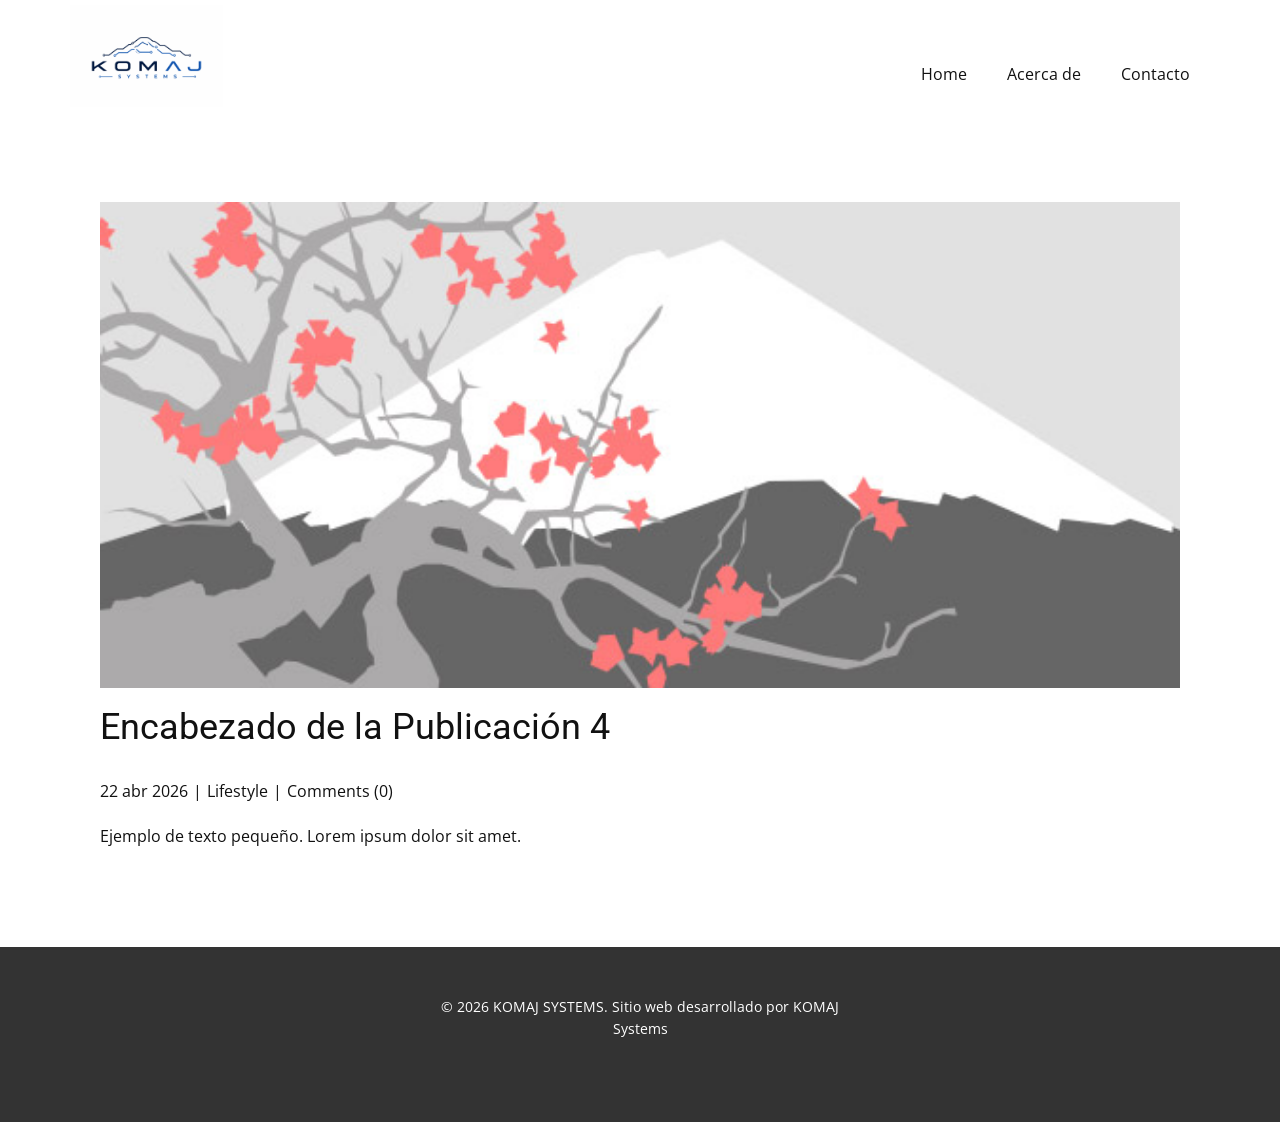
<file: blog/enviar-3.html>
<!DOCTYPE html>
<html style="font-size: 16px;" lang="es"><head>
    <meta name="viewport" content="width=device-width, initial-scale=1.0">
    <meta charset="utf-8">
    <meta name="keywords" content="Encabezado de la Publicación 1">
    <meta name="description" content="">
    <title>Encabezado de la Publicación 4</title>
    <link rel="stylesheet" href="../nicepage.css" media="screen">
<link rel="stylesheet" href="../Post-Template.css" media="screen">
    <script class="u-script" type="text/javascript" src="../jquery.js" defer=""></script>
    <script class="u-script" type="text/javascript" src="../nicepage.js" defer=""></script>
    <meta name="generator" content="Nicepage 8.4.0, nicepage.com">
    
    
    
    <link id="u-page-google-font" rel="stylesheet" href="https://fonts.googleapis.com/css2?display=swap&amp;family=Roboto:ital,wght@0,100;0,200;0,300;0,400;0,500;0,600;0,700;0,800;0,900;1,100;1,200;1,300;1,400;1,500;1,600;1,700;1,800;1,900&amp;family=Open+Sans:ital,wght@0,300;0,400;0,500;0,600;0,700;0,800;1,300;1,400;1,500;1,600;1,700;1,800">
    <script type="application/ld+json">{
		"@context": "http://schema.org",
		"@type": "Organization",
		"name": "",
		"logo": "images/logo.png"
}</script>
    <meta name="theme-color" content="#478ac9">
  <meta data-intl-tel-input-cdn-path="intlTelInput/"></head>
  <body data-path-to-root="./" data-include-products="false" class="u-body u-xl-mode" data-lang="es"><header class="u-clearfix u-header u-header" id="header"><div class="u-clearfix u-sheet u-valign-middle-lg u-valign-middle-md u-valign-middle-sm u-valign-middle-xs u-sheet-1">
        <a href="#" class="u-image u-logo u-image-1" data-image-width="1536" data-image-height="1024">
          <img src="../images/logo.png" class="u-logo-image u-logo-image-1">
        </a>
        <nav class="u-menu u-menu-one-level u-offcanvas u-menu-1" role="navigation" aria-label="Menu navigation">
          <div class="menu-collapse" style="font-size: 1rem; letter-spacing: 0px;">
            <a class="u-button-style u-custom-left-right-menu-spacing u-custom-padding-bottom u-custom-top-bottom-menu-spacing u-hamburger-link u-nav-link u-text-active-palette-1-base u-text-hover-palette-2-base" href="#" tabindex="-1" aria-label="Open menu" aria-controls="1984">
              <svg class="u-svg-link" viewBox="0 0 24 24"><use xlink:href="#menu-hamburger"></use></svg>
              <svg class="u-svg-content" version="1.1" id="menu-hamburger" viewBox="0 0 16 16" x="0px" y="0px" xmlns:xlink="http://www.w3.org/1999/xlink" xmlns="http://www.w3.org/2000/svg"><g><rect y="1" width="16" height="2"></rect><rect y="7" width="16" height="2"></rect><rect y="13" width="16" height="2"></rect>
</g></svg>
            </a>
          </div>
          <div class="u-custom-menu u-nav-container">
            <ul class="u-nav u-unstyled u-nav-1" role="menubar"><li role="none" class="u-nav-item"><a role="menuitem" class="u-button-style u-nav-link u-text-active-palette-1-base u-text-hover-palette-2-base u-nav-link-2" href="../">Home</a>
</li><li role="none" class="u-nav-item"><a role="menuitem" class="u-button-style u-nav-link u-text-active-palette-1-base u-text-hover-palette-2-base u-nav-link-2" href="../Acerca-de.html">Acerca de</a>
</li><li role="none" class="u-nav-item"><a role="menuitem" class="u-button-style u-nav-link u-text-active-palette-1-base u-text-hover-palette-2-base u-nav-link-2" href="../Contacto.html">Contacto</a>
</li></ul>
          </div>
          <div class="u-custom-menu u-nav-container-collapse" id="1984" role="region" aria-label="Menu panel">
            <div class="u-black u-container-style u-inner-container-layout u-opacity u-opacity-95 u-sidenav">
              <div class="u-inner-container-layout u-sidenav-overflow">
                <div class="u-menu-close" tabindex="-1" aria-label="Close menu"></div>
                <ul class="u-align-center u-nav u-popupmenu-items u-unstyled u-nav-2" role="menubar"><li role="none" class="u-nav-item"><a role="menuitem" class="u-button-style u-nav-link" href="../">Home</a>
</li><li role="none" class="u-nav-item"><a role="menuitem" class="u-button-style u-nav-link" href="../Acerca-de.html">Acerca de</a>
</li><li role="none" class="u-nav-item"><a role="menuitem" class="u-button-style u-nav-link" href="../Contacto.html">Contacto</a>
</li></ul>
              </div>
            </div>
            <div class="u-black u-menu-overlay u-opacity u-opacity-70"></div>
          </div>
        </nav>
      </div></header>
    <section class="u-align-center u-clearfix u-section-1" id="block-2">
      <div class="u-clearfix u-sheet u-valign-middle-md u-valign-middle-sm u-valign-middle-xs u-sheet-1"><!--post_details--><!--post_details_options_json--><!--{"source":""}--><!--/post_details_options_json--><!--blog_post-->
        <div class="u-container-style u-expanded-width u-post-details u-post-details-1">
          <div class="u-container-layout u-valign-middle u-container-layout-1"><!--blog_post_image-->
            <img alt="" class="u-blog-control u-expanded-width u-image u-image-default u-image-1" src="../images/0fd3416c.jpeg"><!--/blog_post_image--><!--blog_post_header-->
            <h2 class="u-blog-control u-text u-text-1">Encabezado de la Publicación 4</h2><!--/blog_post_header--><!--blog_post_metadata-->
            <div class="u-blog-control u-metadata u-metadata-1"><!--blog_post_metadata_date--><span class="u-meta-date u-meta-icon">22 abr 2026</span><!--/blog_post_metadata_date--><!--blog_post_metadata_category--><span class="u-meta-category u-meta-icon"><a href="/blog/blog.html#/blog-1///3">Lifestyle</a></span><!--/blog_post_metadata_category--><!--blog_post_metadata_comments--><span class="u-meta-comments u-meta-icon"><!--blog_post_metadata_comments_content-->Comments (0)<!--/blog_post_metadata_comments_content--></span><!--/blog_post_metadata_comments-->
            </div><!--/blog_post_metadata--><!--blog_post_content-->
            <div class="u-align-justify u-blog-control u-post-content u-text u-text-2 fr-view">
  <p>Ejemplo de texto pequeño. Lorem ipsum dolor sit amet.</p>
  </div><!--/blog_post_content-->
          </div>
        </div><!--/blog_post--><!--/post_details-->
      </div>
    </section>
    
    
    
    <footer class="u-align-center u-clearfix u-container-align-center u-footer u-grey-80 u-footer" id="footer"><div class="u-clearfix u-sheet u-sheet-1">
        <p class="u-small-text u-text u-text-variant u-text-1"> © 2026 KOMAJ SYSTEMS. Sitio web desarrollado por KOMAJ Systems</p>
      </div></footer>
    <section class="u-backlink u-clearfix u-grey-80"></section>
  
</body></html>
</file>
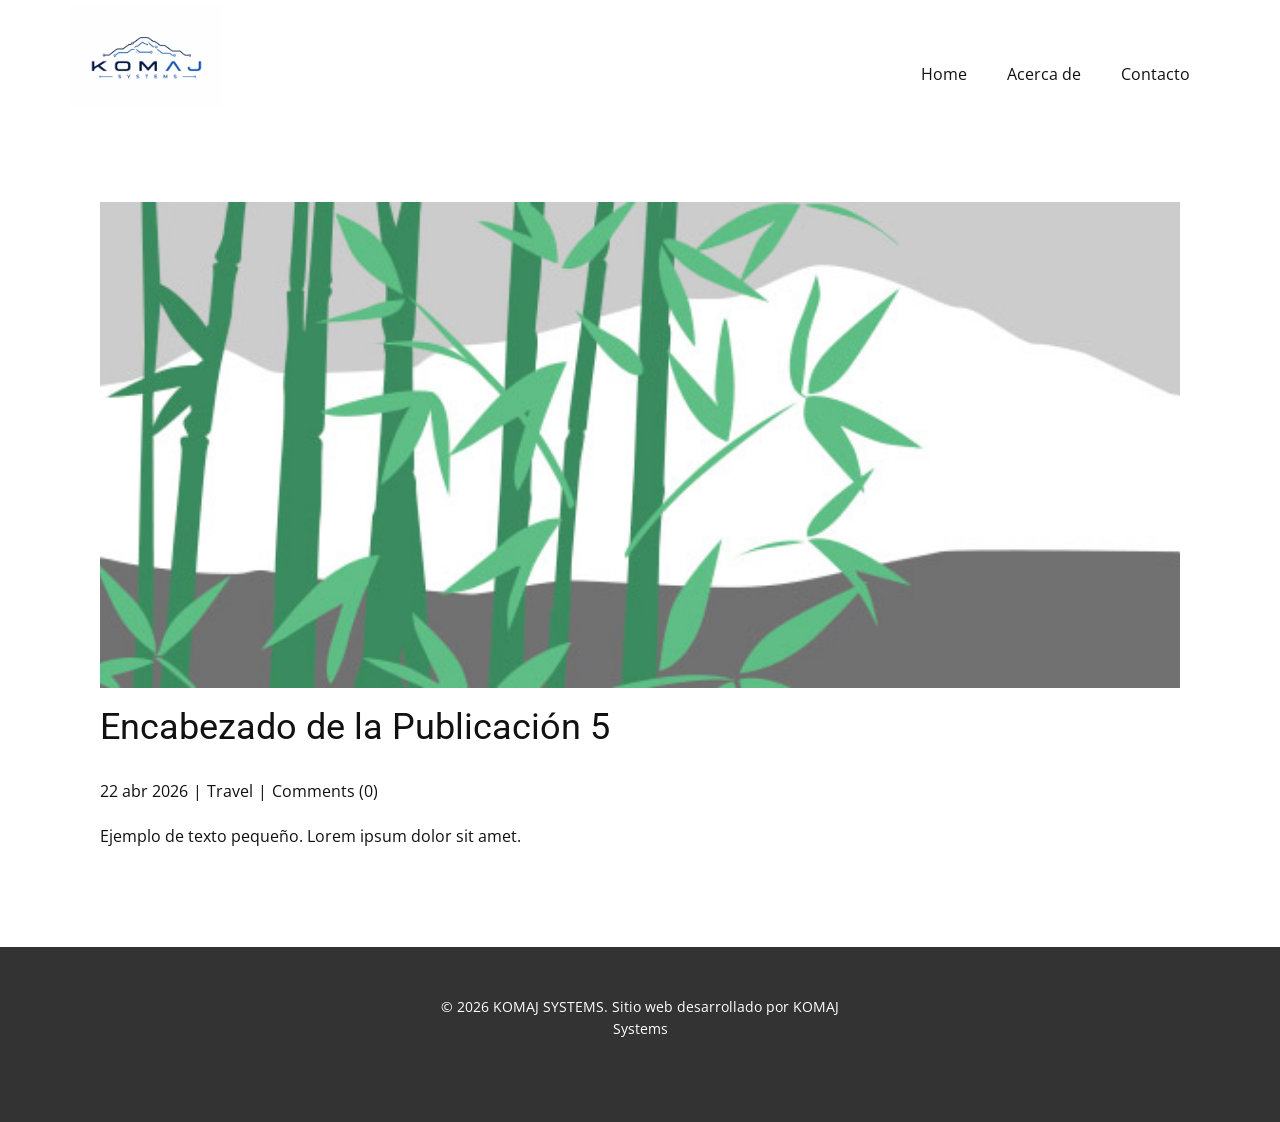
<file: blog/enviar-4.html>
<!DOCTYPE html>
<html style="font-size: 16px;" lang="es"><head>
    <meta name="viewport" content="width=device-width, initial-scale=1.0">
    <meta charset="utf-8">
    <meta name="keywords" content="Encabezado de la Publicación 1">
    <meta name="description" content="">
    <title>Encabezado de la Publicación 5</title>
    <link rel="stylesheet" href="../nicepage.css" media="screen">
<link rel="stylesheet" href="../Post-Template.css" media="screen">
    <script class="u-script" type="text/javascript" src="../jquery.js" defer=""></script>
    <script class="u-script" type="text/javascript" src="../nicepage.js" defer=""></script>
    <meta name="generator" content="Nicepage 8.4.0, nicepage.com">
    
    
    
    <link id="u-page-google-font" rel="stylesheet" href="https://fonts.googleapis.com/css2?display=swap&amp;family=Roboto:ital,wght@0,100;0,200;0,300;0,400;0,500;0,600;0,700;0,800;0,900;1,100;1,200;1,300;1,400;1,500;1,600;1,700;1,800;1,900&amp;family=Open+Sans:ital,wght@0,300;0,400;0,500;0,600;0,700;0,800;1,300;1,400;1,500;1,600;1,700;1,800">
    <script type="application/ld+json">{
		"@context": "http://schema.org",
		"@type": "Organization",
		"name": "",
		"logo": "images/logo.png"
}</script>
    <meta name="theme-color" content="#478ac9">
  <meta data-intl-tel-input-cdn-path="intlTelInput/"></head>
  <body data-path-to-root="./" data-include-products="false" class="u-body u-xl-mode" data-lang="es"><header class="u-clearfix u-header u-header" id="header"><div class="u-clearfix u-sheet u-valign-middle-lg u-valign-middle-md u-valign-middle-sm u-valign-middle-xs u-sheet-1">
        <a href="#" class="u-image u-logo u-image-1" data-image-width="1536" data-image-height="1024">
          <img src="../images/logo.png" class="u-logo-image u-logo-image-1">
        </a>
        <nav class="u-menu u-menu-one-level u-offcanvas u-menu-1" role="navigation" aria-label="Menu navigation">
          <div class="menu-collapse" style="font-size: 1rem; letter-spacing: 0px;">
            <a class="u-button-style u-custom-left-right-menu-spacing u-custom-padding-bottom u-custom-top-bottom-menu-spacing u-hamburger-link u-nav-link u-text-active-palette-1-base u-text-hover-palette-2-base" href="#" tabindex="-1" aria-label="Open menu" aria-controls="1984">
              <svg class="u-svg-link" viewBox="0 0 24 24"><use xlink:href="#menu-hamburger"></use></svg>
              <svg class="u-svg-content" version="1.1" id="menu-hamburger" viewBox="0 0 16 16" x="0px" y="0px" xmlns:xlink="http://www.w3.org/1999/xlink" xmlns="http://www.w3.org/2000/svg"><g><rect y="1" width="16" height="2"></rect><rect y="7" width="16" height="2"></rect><rect y="13" width="16" height="2"></rect>
</g></svg>
            </a>
          </div>
          <div class="u-custom-menu u-nav-container">
            <ul class="u-nav u-unstyled u-nav-1" role="menubar"><li role="none" class="u-nav-item"><a role="menuitem" class="u-button-style u-nav-link u-text-active-palette-1-base u-text-hover-palette-2-base u-nav-link-2" href="../">Home</a>
</li><li role="none" class="u-nav-item"><a role="menuitem" class="u-button-style u-nav-link u-text-active-palette-1-base u-text-hover-palette-2-base u-nav-link-2" href="../Acerca-de.html">Acerca de</a>
</li><li role="none" class="u-nav-item"><a role="menuitem" class="u-button-style u-nav-link u-text-active-palette-1-base u-text-hover-palette-2-base u-nav-link-2" href="../Contacto.html">Contacto</a>
</li></ul>
          </div>
          <div class="u-custom-menu u-nav-container-collapse" id="1984" role="region" aria-label="Menu panel">
            <div class="u-black u-container-style u-inner-container-layout u-opacity u-opacity-95 u-sidenav">
              <div class="u-inner-container-layout u-sidenav-overflow">
                <div class="u-menu-close" tabindex="-1" aria-label="Close menu"></div>
                <ul class="u-align-center u-nav u-popupmenu-items u-unstyled u-nav-2" role="menubar"><li role="none" class="u-nav-item"><a role="menuitem" class="u-button-style u-nav-link" href="../">Home</a>
</li><li role="none" class="u-nav-item"><a role="menuitem" class="u-button-style u-nav-link" href="../Acerca-de.html">Acerca de</a>
</li><li role="none" class="u-nav-item"><a role="menuitem" class="u-button-style u-nav-link" href="../Contacto.html">Contacto</a>
</li></ul>
              </div>
            </div>
            <div class="u-black u-menu-overlay u-opacity u-opacity-70"></div>
          </div>
        </nav>
      </div></header>
    <section class="u-align-center u-clearfix u-section-1" id="block-2">
      <div class="u-clearfix u-sheet u-valign-middle-md u-valign-middle-sm u-valign-middle-xs u-sheet-1"><!--post_details--><!--post_details_options_json--><!--{"source":""}--><!--/post_details_options_json--><!--blog_post-->
        <div class="u-container-style u-expanded-width u-post-details u-post-details-1">
          <div class="u-container-layout u-valign-middle u-container-layout-1"><!--blog_post_image-->
            <img alt="" class="u-blog-control u-expanded-width u-image u-image-default u-image-1" src="../images/68f64b9d.jpeg"><!--/blog_post_image--><!--blog_post_header-->
            <h2 class="u-blog-control u-text u-text-1">Encabezado de la Publicación 5</h2><!--/blog_post_header--><!--blog_post_metadata-->
            <div class="u-blog-control u-metadata u-metadata-1"><!--blog_post_metadata_date--><span class="u-meta-date u-meta-icon">22 abr 2026</span><!--/blog_post_metadata_date--><!--blog_post_metadata_category--><span class="u-meta-category u-meta-icon"><a href="/blog/blog.html#/blog-1///2">Travel</a></span><!--/blog_post_metadata_category--><!--blog_post_metadata_comments--><span class="u-meta-comments u-meta-icon"><!--blog_post_metadata_comments_content-->Comments (0)<!--/blog_post_metadata_comments_content--></span><!--/blog_post_metadata_comments-->
            </div><!--/blog_post_metadata--><!--blog_post_content-->
            <div class="u-align-justify u-blog-control u-post-content u-text u-text-2 fr-view">
  <p>Ejemplo de texto pequeño. Lorem ipsum dolor sit amet.</p>
  </div><!--/blog_post_content-->
          </div>
        </div><!--/blog_post--><!--/post_details-->
      </div>
    </section>
    
    
    
    <footer class="u-align-center u-clearfix u-container-align-center u-footer u-grey-80 u-footer" id="footer"><div class="u-clearfix u-sheet u-sheet-1">
        <p class="u-small-text u-text u-text-variant u-text-1"> © 2026 KOMAJ SYSTEMS. Sitio web desarrollado por KOMAJ Systems</p>
      </div></footer>
    <section class="u-backlink u-clearfix u-grey-80"></section>
  
</body></html>
</file>
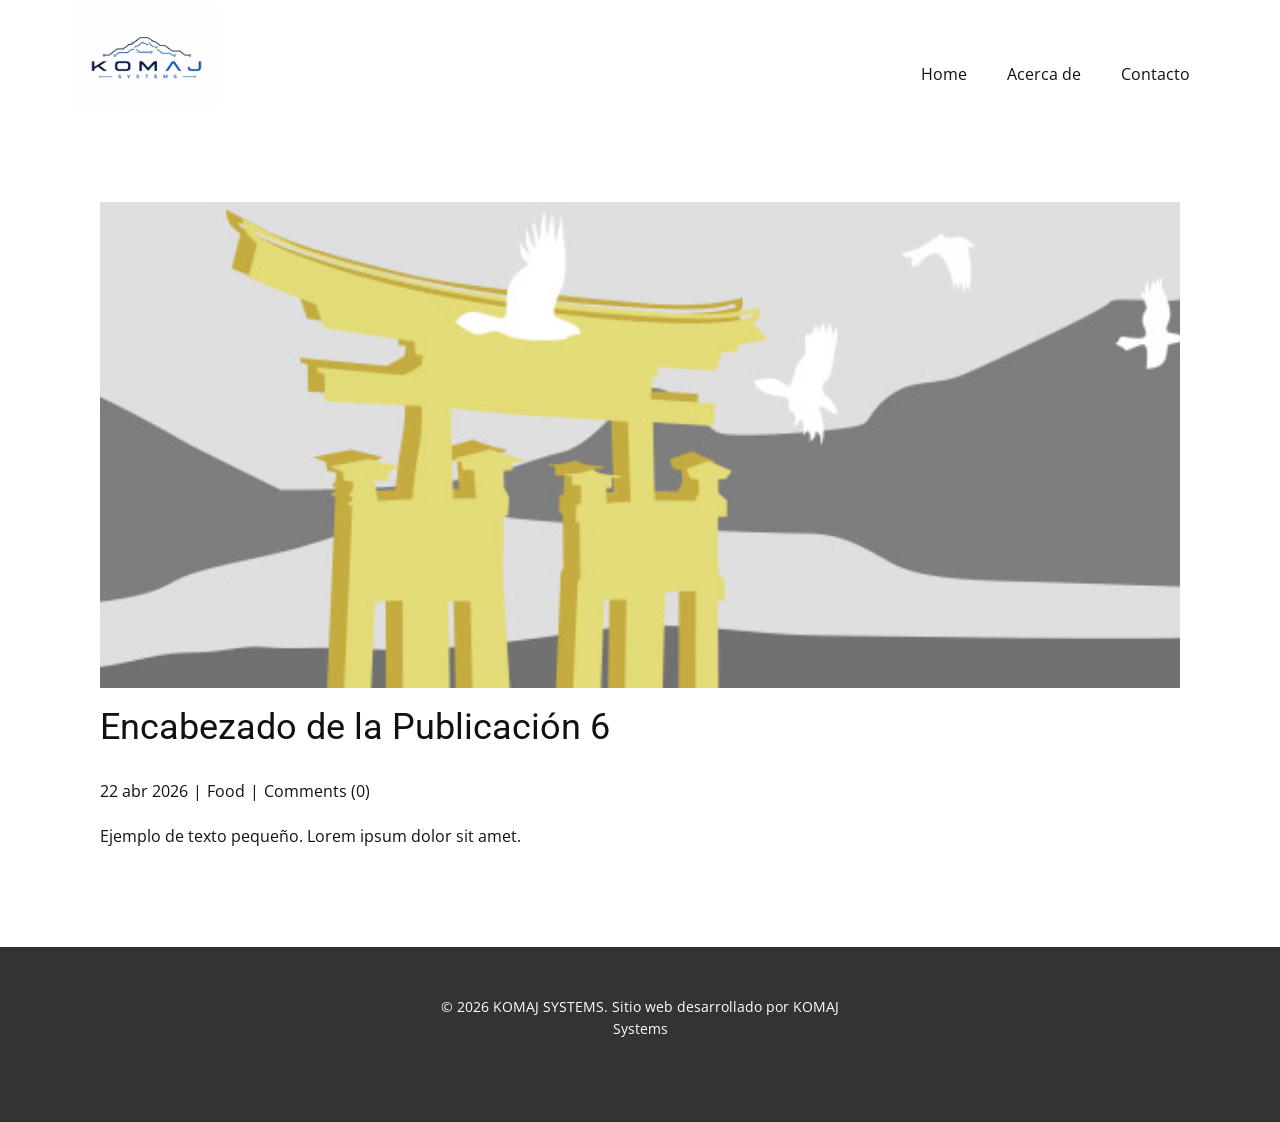
<file: blog/enviar-5.html>
<!DOCTYPE html>
<html style="font-size: 16px;" lang="es"><head>
    <meta name="viewport" content="width=device-width, initial-scale=1.0">
    <meta charset="utf-8">
    <meta name="keywords" content="Encabezado de la Publicación 1">
    <meta name="description" content="">
    <title>Encabezado de la Publicación 6</title>
    <link rel="stylesheet" href="../nicepage.css" media="screen">
<link rel="stylesheet" href="../Post-Template.css" media="screen">
    <script class="u-script" type="text/javascript" src="../jquery.js" defer=""></script>
    <script class="u-script" type="text/javascript" src="../nicepage.js" defer=""></script>
    <meta name="generator" content="Nicepage 8.4.0, nicepage.com">
    
    
    
    <link id="u-page-google-font" rel="stylesheet" href="https://fonts.googleapis.com/css2?display=swap&amp;family=Roboto:ital,wght@0,100;0,200;0,300;0,400;0,500;0,600;0,700;0,800;0,900;1,100;1,200;1,300;1,400;1,500;1,600;1,700;1,800;1,900&amp;family=Open+Sans:ital,wght@0,300;0,400;0,500;0,600;0,700;0,800;1,300;1,400;1,500;1,600;1,700;1,800">
    <script type="application/ld+json">{
		"@context": "http://schema.org",
		"@type": "Organization",
		"name": "",
		"logo": "images/logo.png"
}</script>
    <meta name="theme-color" content="#478ac9">
  <meta data-intl-tel-input-cdn-path="intlTelInput/"></head>
  <body data-path-to-root="./" data-include-products="false" class="u-body u-xl-mode" data-lang="es"><header class="u-clearfix u-header u-header" id="header"><div class="u-clearfix u-sheet u-valign-middle-lg u-valign-middle-md u-valign-middle-sm u-valign-middle-xs u-sheet-1">
        <a href="#" class="u-image u-logo u-image-1" data-image-width="1536" data-image-height="1024">
          <img src="../images/logo.png" class="u-logo-image u-logo-image-1">
        </a>
        <nav class="u-menu u-menu-one-level u-offcanvas u-menu-1" role="navigation" aria-label="Menu navigation">
          <div class="menu-collapse" style="font-size: 1rem; letter-spacing: 0px;">
            <a class="u-button-style u-custom-left-right-menu-spacing u-custom-padding-bottom u-custom-top-bottom-menu-spacing u-hamburger-link u-nav-link u-text-active-palette-1-base u-text-hover-palette-2-base" href="#" tabindex="-1" aria-label="Open menu" aria-controls="1984">
              <svg class="u-svg-link" viewBox="0 0 24 24"><use xlink:href="#menu-hamburger"></use></svg>
              <svg class="u-svg-content" version="1.1" id="menu-hamburger" viewBox="0 0 16 16" x="0px" y="0px" xmlns:xlink="http://www.w3.org/1999/xlink" xmlns="http://www.w3.org/2000/svg"><g><rect y="1" width="16" height="2"></rect><rect y="7" width="16" height="2"></rect><rect y="13" width="16" height="2"></rect>
</g></svg>
            </a>
          </div>
          <div class="u-custom-menu u-nav-container">
            <ul class="u-nav u-unstyled u-nav-1" role="menubar"><li role="none" class="u-nav-item"><a role="menuitem" class="u-button-style u-nav-link u-text-active-palette-1-base u-text-hover-palette-2-base u-nav-link-2" href="../">Home</a>
</li><li role="none" class="u-nav-item"><a role="menuitem" class="u-button-style u-nav-link u-text-active-palette-1-base u-text-hover-palette-2-base u-nav-link-2" href="../Acerca-de.html">Acerca de</a>
</li><li role="none" class="u-nav-item"><a role="menuitem" class="u-button-style u-nav-link u-text-active-palette-1-base u-text-hover-palette-2-base u-nav-link-2" href="../Contacto.html">Contacto</a>
</li></ul>
          </div>
          <div class="u-custom-menu u-nav-container-collapse" id="1984" role="region" aria-label="Menu panel">
            <div class="u-black u-container-style u-inner-container-layout u-opacity u-opacity-95 u-sidenav">
              <div class="u-inner-container-layout u-sidenav-overflow">
                <div class="u-menu-close" tabindex="-1" aria-label="Close menu"></div>
                <ul class="u-align-center u-nav u-popupmenu-items u-unstyled u-nav-2" role="menubar"><li role="none" class="u-nav-item"><a role="menuitem" class="u-button-style u-nav-link" href="../">Home</a>
</li><li role="none" class="u-nav-item"><a role="menuitem" class="u-button-style u-nav-link" href="../Acerca-de.html">Acerca de</a>
</li><li role="none" class="u-nav-item"><a role="menuitem" class="u-button-style u-nav-link" href="../Contacto.html">Contacto</a>
</li></ul>
              </div>
            </div>
            <div class="u-black u-menu-overlay u-opacity u-opacity-70"></div>
          </div>
        </nav>
      </div></header>
    <section class="u-align-center u-clearfix u-section-1" id="block-2">
      <div class="u-clearfix u-sheet u-valign-middle-md u-valign-middle-sm u-valign-middle-xs u-sheet-1"><!--post_details--><!--post_details_options_json--><!--{"source":""}--><!--/post_details_options_json--><!--blog_post-->
        <div class="u-container-style u-expanded-width u-post-details u-post-details-1">
          <div class="u-container-layout u-valign-middle u-container-layout-1"><!--blog_post_image-->
            <img alt="" class="u-blog-control u-expanded-width u-image u-image-default u-image-1" src="../images/8ad73f3c.jpeg"><!--/blog_post_image--><!--blog_post_header-->
            <h2 class="u-blog-control u-text u-text-1">Encabezado de la Publicación 6</h2><!--/blog_post_header--><!--blog_post_metadata-->
            <div class="u-blog-control u-metadata u-metadata-1"><!--blog_post_metadata_date--><span class="u-meta-date u-meta-icon">22 abr 2026</span><!--/blog_post_metadata_date--><!--blog_post_metadata_category--><span class="u-meta-category u-meta-icon"><a href="/blog/blog.html#/blog-1///1">Food</a></span><!--/blog_post_metadata_category--><!--blog_post_metadata_comments--><span class="u-meta-comments u-meta-icon"><!--blog_post_metadata_comments_content-->Comments (0)<!--/blog_post_metadata_comments_content--></span><!--/blog_post_metadata_comments-->
            </div><!--/blog_post_metadata--><!--blog_post_content-->
            <div class="u-align-justify u-blog-control u-post-content u-text u-text-2 fr-view">
  <p>Ejemplo de texto pequeño. Lorem ipsum dolor sit amet.</p>
  </div><!--/blog_post_content-->
          </div>
        </div><!--/blog_post--><!--/post_details-->
      </div>
    </section>
    
    
    
    <footer class="u-align-center u-clearfix u-container-align-center u-footer u-grey-80 u-footer" id="footer"><div class="u-clearfix u-sheet u-sheet-1">
        <p class="u-small-text u-text u-text-variant u-text-1"> © 2026 KOMAJ SYSTEMS. Sitio web desarrollado por KOMAJ Systems</p>
      </div></footer>
    <section class="u-backlink u-clearfix u-grey-80"></section>
  
</body></html>
</file>
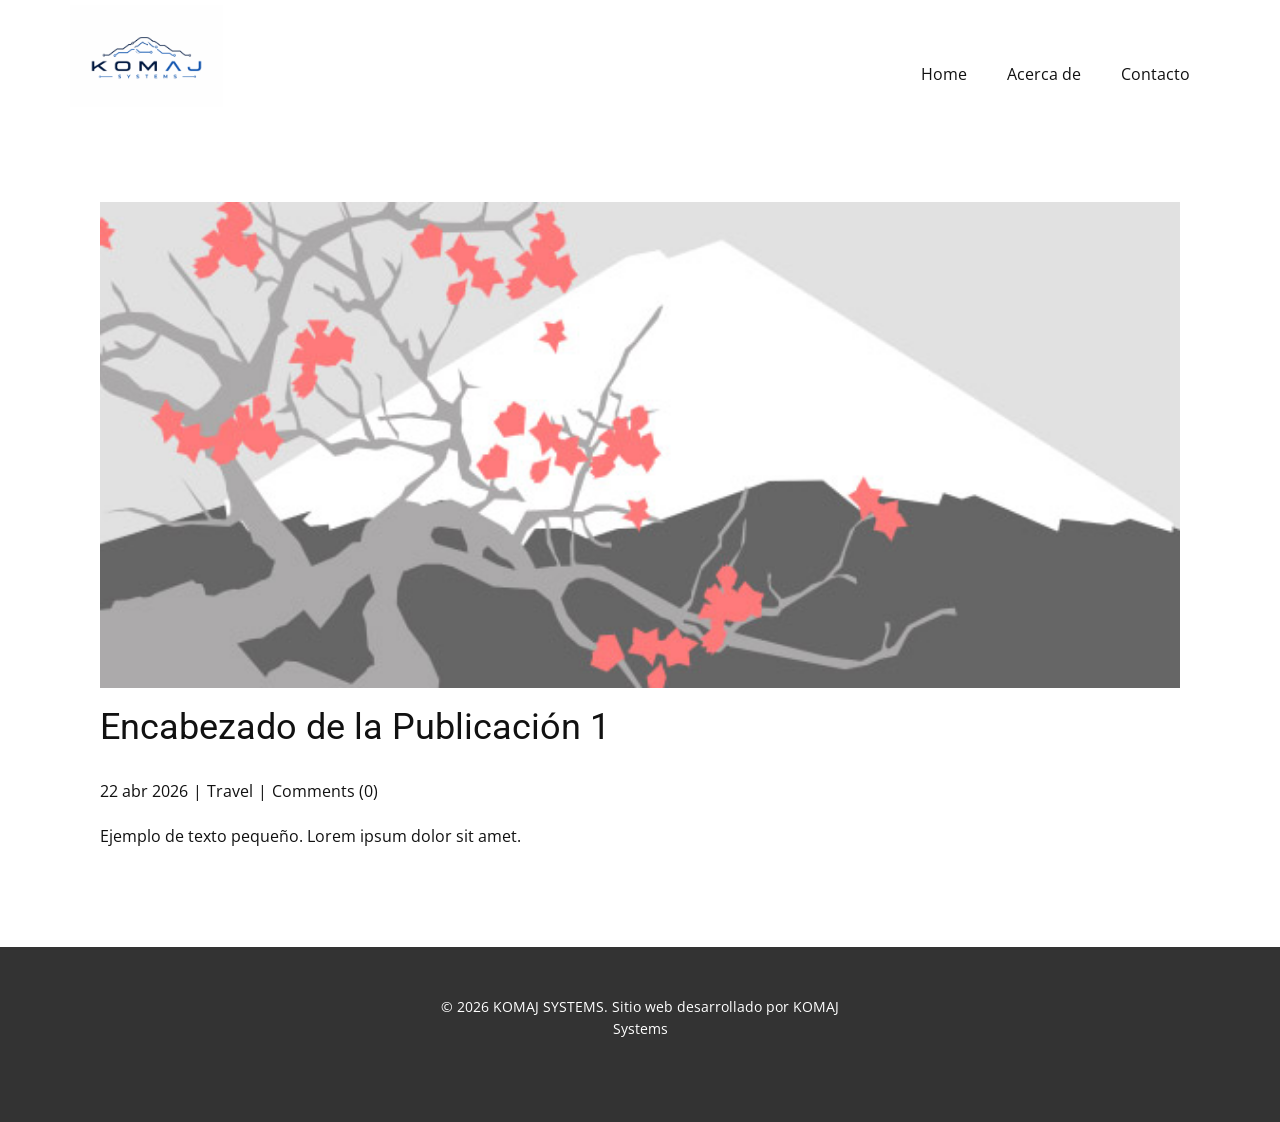
<file: blog/enviar.html>
<!DOCTYPE html>
<html style="font-size: 16px;" lang="es"><head>
    <meta name="viewport" content="width=device-width, initial-scale=1.0">
    <meta charset="utf-8">
    <meta name="keywords" content="Encabezado de la Publicación 1">
    <meta name="description" content="">
    <title>Encabezado de la Publicación 1</title>
    <link rel="stylesheet" href="../nicepage.css" media="screen">
<link rel="stylesheet" href="../Post-Template.css" media="screen">
    <script class="u-script" type="text/javascript" src="../jquery.js" defer=""></script>
    <script class="u-script" type="text/javascript" src="../nicepage.js" defer=""></script>
    <meta name="generator" content="Nicepage 8.4.0, nicepage.com">
    
    
    
    <link id="u-page-google-font" rel="stylesheet" href="https://fonts.googleapis.com/css2?display=swap&amp;family=Roboto:ital,wght@0,100;0,200;0,300;0,400;0,500;0,600;0,700;0,800;0,900;1,100;1,200;1,300;1,400;1,500;1,600;1,700;1,800;1,900&amp;family=Open+Sans:ital,wght@0,300;0,400;0,500;0,600;0,700;0,800;1,300;1,400;1,500;1,600;1,700;1,800">
    <script type="application/ld+json">{
		"@context": "http://schema.org",
		"@type": "Organization",
		"name": "",
		"logo": "images/logo.png"
}</script>
    <meta name="theme-color" content="#478ac9">
  <meta data-intl-tel-input-cdn-path="intlTelInput/"></head>
  <body data-path-to-root="./" data-include-products="false" class="u-body u-xl-mode" data-lang="es"><header class="u-clearfix u-header u-header" id="header"><div class="u-clearfix u-sheet u-valign-middle-lg u-valign-middle-md u-valign-middle-sm u-valign-middle-xs u-sheet-1">
        <a href="#" class="u-image u-logo u-image-1" data-image-width="1536" data-image-height="1024">
          <img src="../images/logo.png" class="u-logo-image u-logo-image-1">
        </a>
        <nav class="u-menu u-menu-one-level u-offcanvas u-menu-1" role="navigation" aria-label="Menu navigation">
          <div class="menu-collapse" style="font-size: 1rem; letter-spacing: 0px;">
            <a class="u-button-style u-custom-left-right-menu-spacing u-custom-padding-bottom u-custom-top-bottom-menu-spacing u-hamburger-link u-nav-link u-text-active-palette-1-base u-text-hover-palette-2-base" href="#" tabindex="-1" aria-label="Open menu" aria-controls="1984">
              <svg class="u-svg-link" viewBox="0 0 24 24"><use xlink:href="#menu-hamburger"></use></svg>
              <svg class="u-svg-content" version="1.1" id="menu-hamburger" viewBox="0 0 16 16" x="0px" y="0px" xmlns:xlink="http://www.w3.org/1999/xlink" xmlns="http://www.w3.org/2000/svg"><g><rect y="1" width="16" height="2"></rect><rect y="7" width="16" height="2"></rect><rect y="13" width="16" height="2"></rect>
</g></svg>
            </a>
          </div>
          <div class="u-custom-menu u-nav-container">
            <ul class="u-nav u-unstyled u-nav-1" role="menubar"><li role="none" class="u-nav-item"><a role="menuitem" class="u-button-style u-nav-link u-text-active-palette-1-base u-text-hover-palette-2-base u-nav-link-2" href="../">Home</a>
</li><li role="none" class="u-nav-item"><a role="menuitem" class="u-button-style u-nav-link u-text-active-palette-1-base u-text-hover-palette-2-base u-nav-link-2" href="../Acerca-de.html">Acerca de</a>
</li><li role="none" class="u-nav-item"><a role="menuitem" class="u-button-style u-nav-link u-text-active-palette-1-base u-text-hover-palette-2-base u-nav-link-2" href="../Contacto.html">Contacto</a>
</li></ul>
          </div>
          <div class="u-custom-menu u-nav-container-collapse" id="1984" role="region" aria-label="Menu panel">
            <div class="u-black u-container-style u-inner-container-layout u-opacity u-opacity-95 u-sidenav">
              <div class="u-inner-container-layout u-sidenav-overflow">
                <div class="u-menu-close" tabindex="-1" aria-label="Close menu"></div>
                <ul class="u-align-center u-nav u-popupmenu-items u-unstyled u-nav-2" role="menubar"><li role="none" class="u-nav-item"><a role="menuitem" class="u-button-style u-nav-link" href="../">Home</a>
</li><li role="none" class="u-nav-item"><a role="menuitem" class="u-button-style u-nav-link" href="../Acerca-de.html">Acerca de</a>
</li><li role="none" class="u-nav-item"><a role="menuitem" class="u-button-style u-nav-link" href="../Contacto.html">Contacto</a>
</li></ul>
              </div>
            </div>
            <div class="u-black u-menu-overlay u-opacity u-opacity-70"></div>
          </div>
        </nav>
      </div></header>
    <section class="u-align-center u-clearfix u-section-1" id="block-2">
      <div class="u-clearfix u-sheet u-valign-middle-md u-valign-middle-sm u-valign-middle-xs u-sheet-1"><!--post_details--><!--post_details_options_json--><!--{"source":""}--><!--/post_details_options_json--><!--blog_post-->
        <div class="u-container-style u-expanded-width u-post-details u-post-details-1">
          <div class="u-container-layout u-valign-middle u-container-layout-1"><!--blog_post_image-->
            <img alt="" class="u-blog-control u-expanded-width u-image u-image-default u-image-1" src="../images/0fd3416c.jpeg"><!--/blog_post_image--><!--blog_post_header-->
            <h2 class="u-blog-control u-text u-text-1">Encabezado de la Publicación 1</h2><!--/blog_post_header--><!--blog_post_metadata-->
            <div class="u-blog-control u-metadata u-metadata-1"><!--blog_post_metadata_date--><span class="u-meta-date u-meta-icon">22 abr 2026</span><!--/blog_post_metadata_date--><!--blog_post_metadata_category--><span class="u-meta-category u-meta-icon"><a href="/blog/blog.html#/blog-1///2">Travel</a></span><!--/blog_post_metadata_category--><!--blog_post_metadata_comments--><span class="u-meta-comments u-meta-icon"><!--blog_post_metadata_comments_content-->Comments (0)<!--/blog_post_metadata_comments_content--></span><!--/blog_post_metadata_comments-->
            </div><!--/blog_post_metadata--><!--blog_post_content-->
            <div class="u-align-justify u-blog-control u-post-content u-text u-text-2 fr-view">
  <p>Ejemplo de texto pequeño. Lorem ipsum dolor sit amet.</p>
  </div><!--/blog_post_content-->
          </div>
        </div><!--/blog_post--><!--/post_details-->
      </div>
    </section>
    
    
    
    <footer class="u-align-center u-clearfix u-container-align-center u-footer u-grey-80 u-footer" id="footer"><div class="u-clearfix u-sheet u-sheet-1">
        <p class="u-small-text u-text u-text-variant u-text-1"> © 2026 KOMAJ SYSTEMS. Sitio web desarrollado por KOMAJ Systems</p>
      </div></footer>
    <section class="u-backlink u-clearfix u-grey-80"></section>
  
</body></html>
</file>
